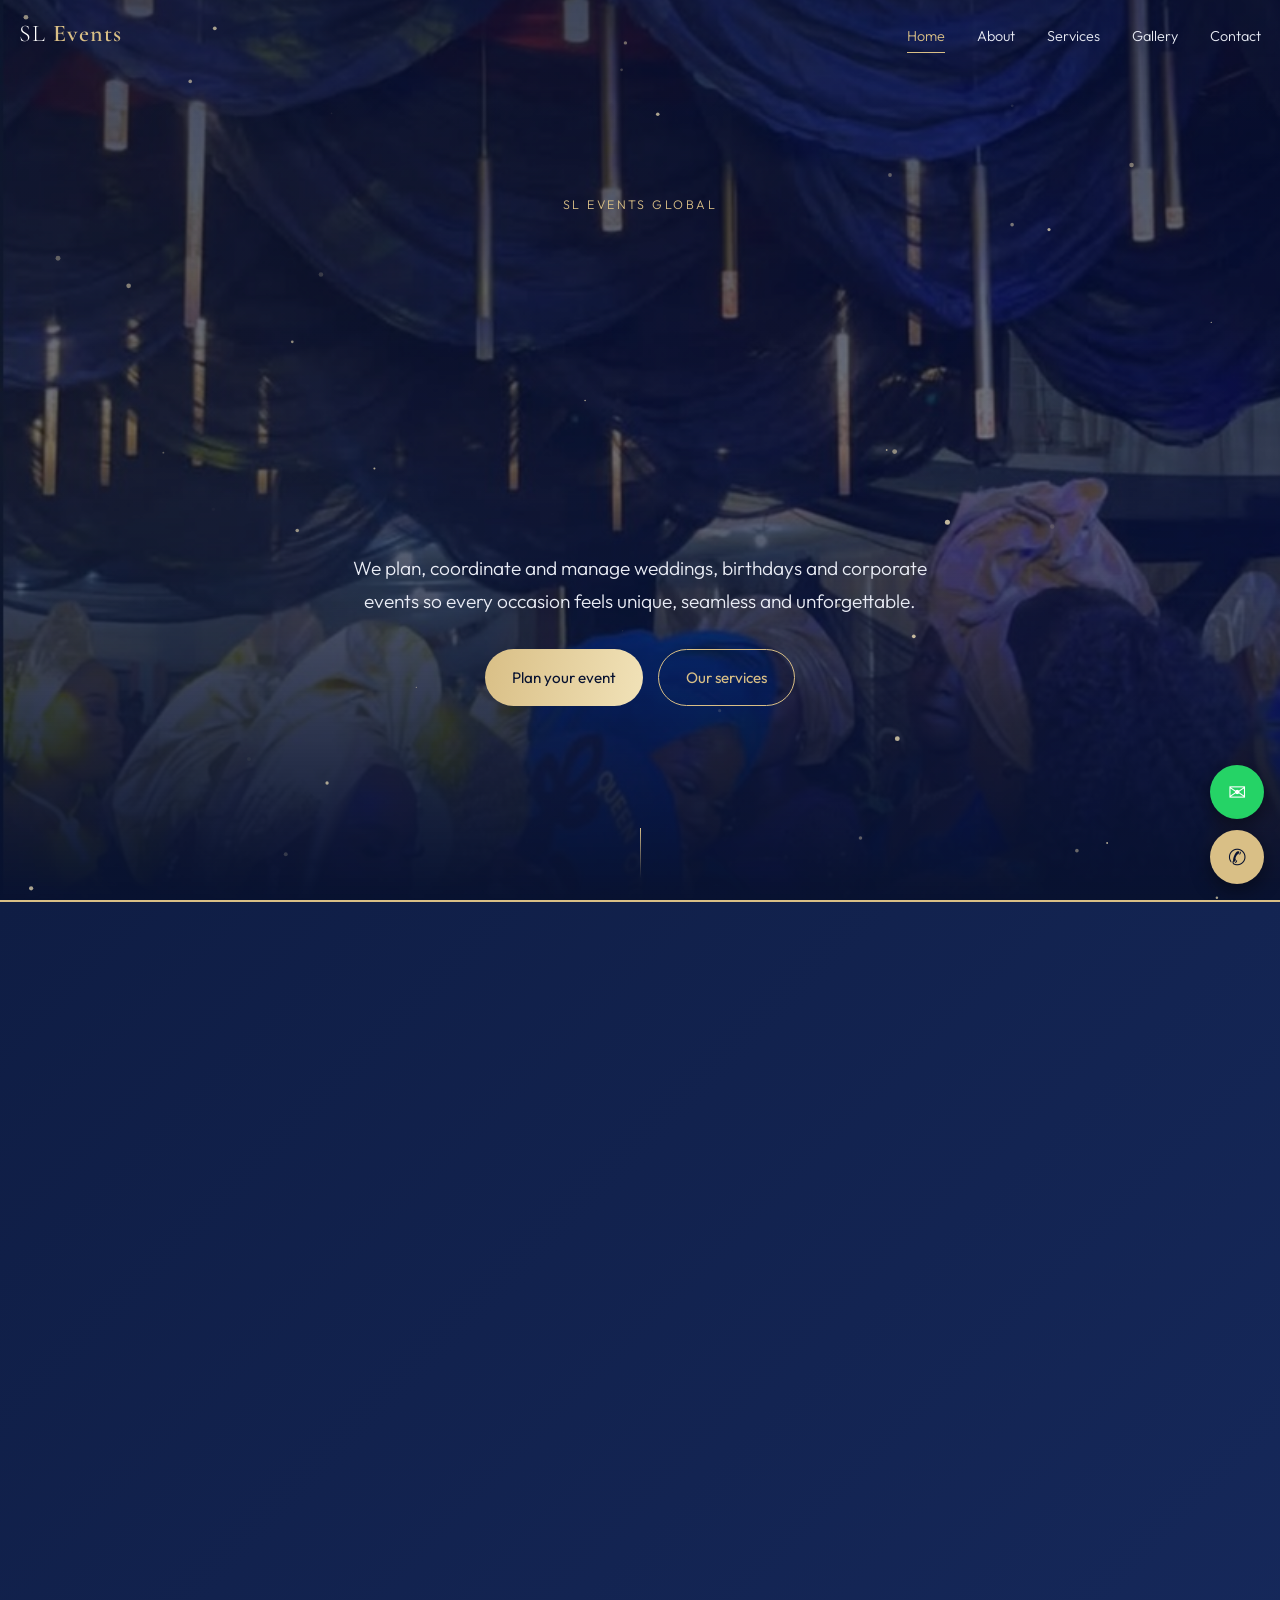
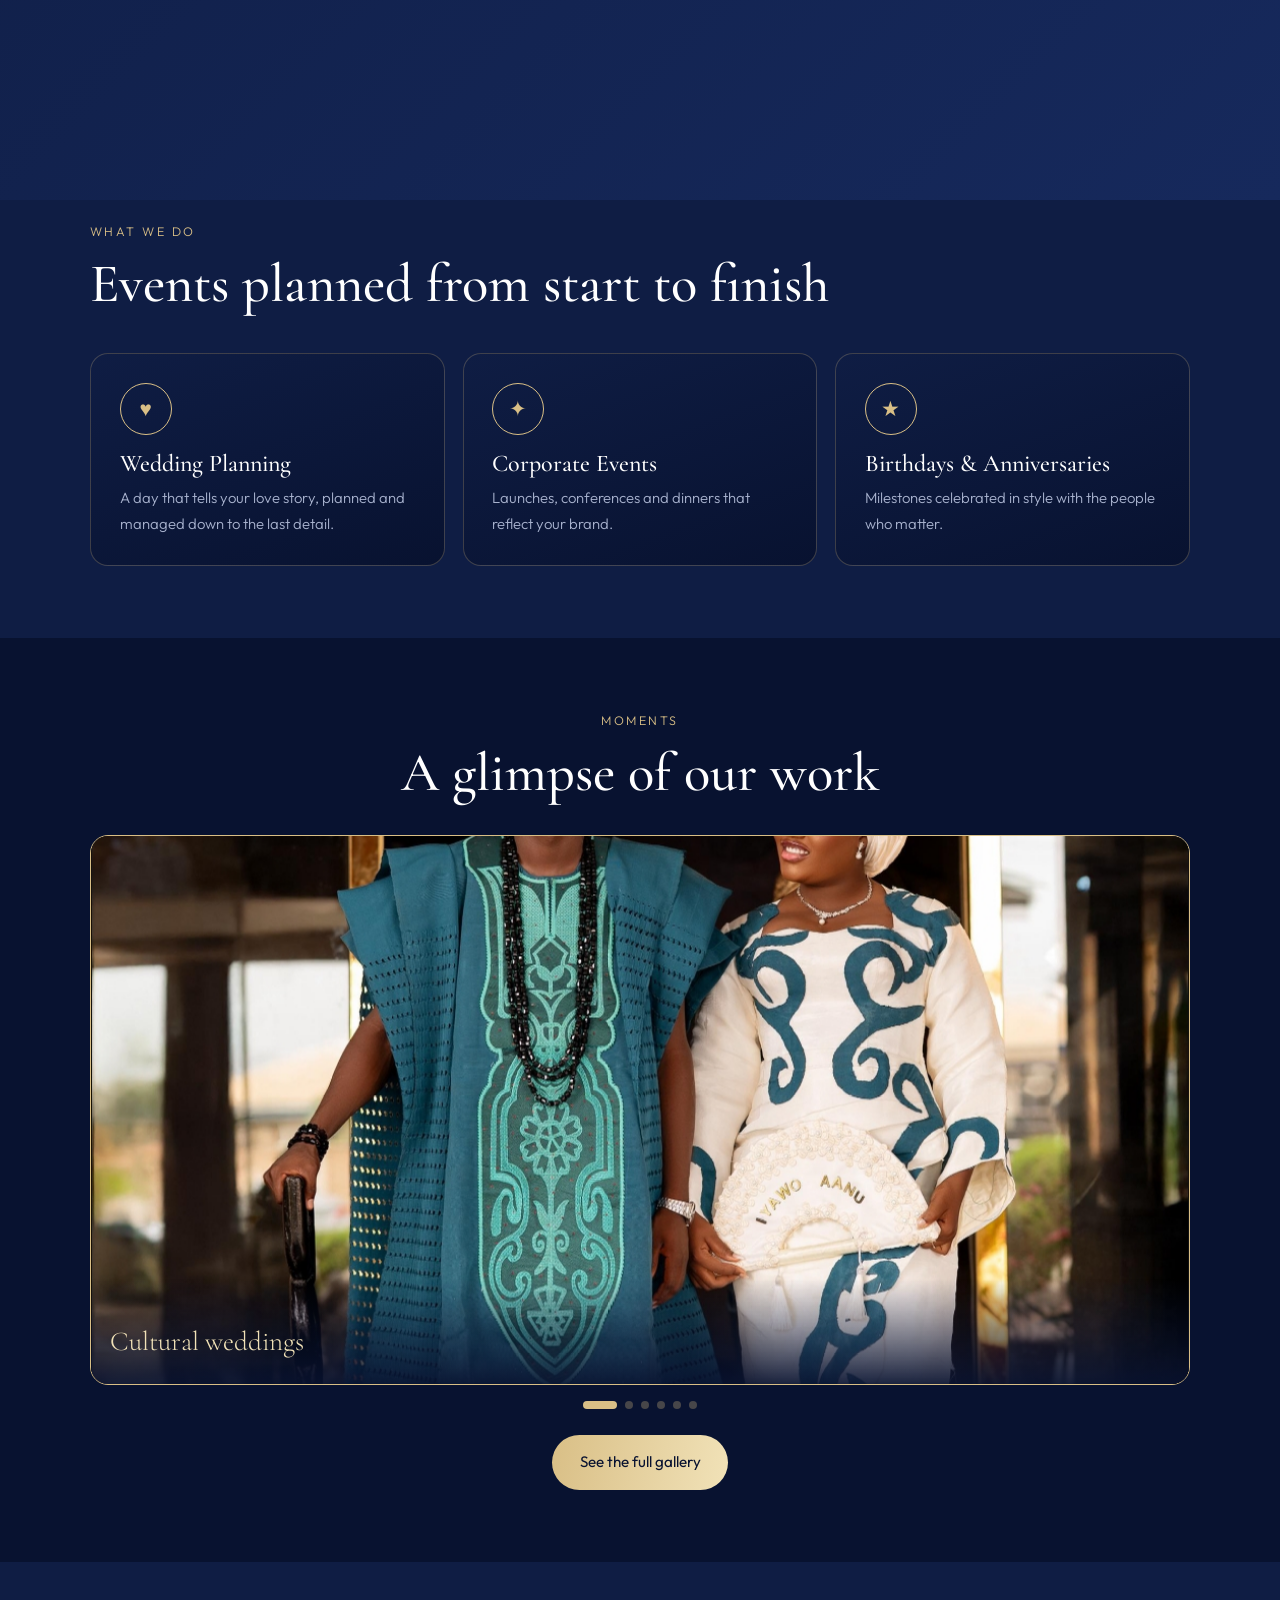
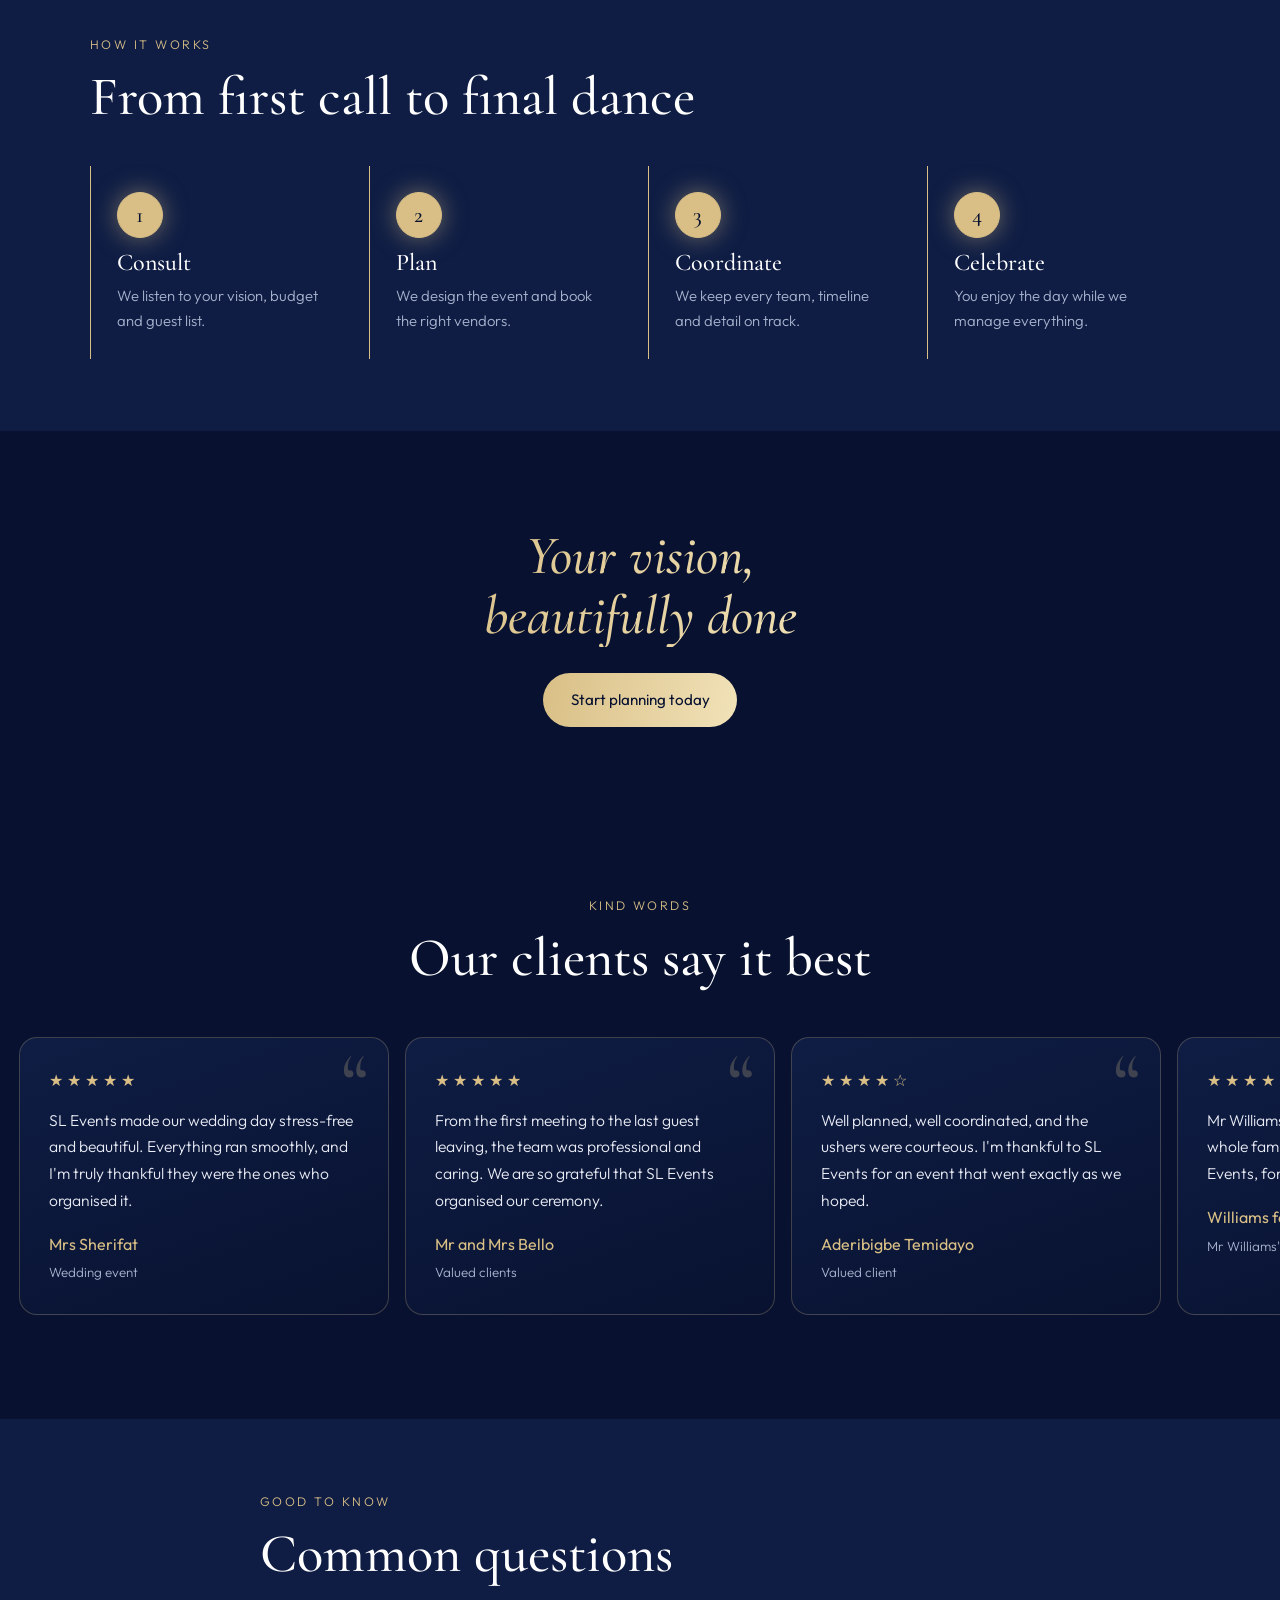
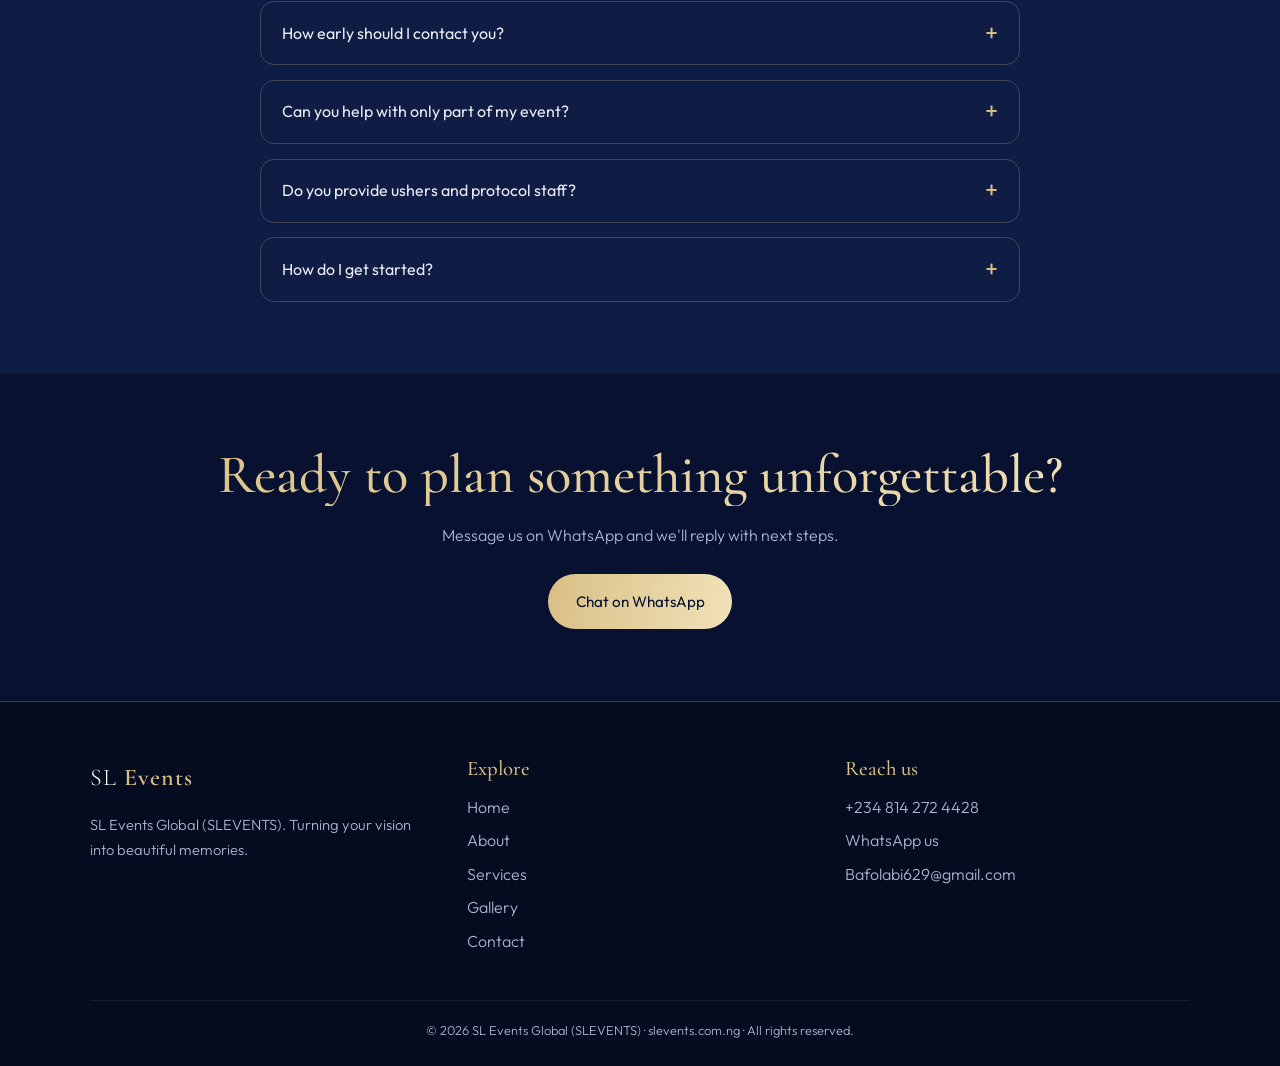
<file: index.html>
<!DOCTYPE html>
<html lang="en">
<head>
<meta charset="utf-8">
<meta name="viewport" content="width=device-width, initial-scale=1, viewport-fit=cover">
<title>SL Events Global (SLEVENTS) | Event Planning in Nigeria</title>
<meta name="description" content="SL Events Global, also known as SLEVENTS, plans and manages weddings, birthdays, anniversaries and corporate events in Nigeria. Turn your vision into beautiful memories.">
<meta name="keywords" content="SLEVENTS, SL Events, SLEvents, SL Events Global, slevents.com.ng, event planner Nigeria, wedding planner Nigeria, corporate event management, ushers and protocol services, vendor management, birthday and anniversary planning">
<meta name="robots" content="index, follow, max-image-preview:large">
<meta name="author" content="SL Events Global">
<meta name="theme-color" content="#0a1530">
<link rel="canonical" href="https://slevents.com.ng/">
<link rel="icon" href="favicon.svg" type="image/svg+xml">
<link rel="manifest" href="site.webmanifest">
<meta property="og:type" content="website">
<meta property="og:site_name" content="SL Events Global (SLEVENTS)">
<meta property="og:locale" content="en_NG">
<meta property="og:url" content="https://slevents.com.ng/">
<meta property="og:title" content="SL Events Global (SLEVENTS) | Event Planning in Nigeria">
<meta property="og:description" content="SL Events Global, also known as SLEVENTS, plans and manages weddings, birthdays, anniversaries and corporate events in Nigeria. Turn your vision into beautiful memories.">
<meta property="og:image" content="https://slevents.com.ng/h1.PNG">
<meta name="twitter:card" content="summary_large_image">
<meta name="twitter:title" content="SL Events Global (SLEVENTS) | Event Planning in Nigeria">
<meta name="twitter:description" content="SL Events Global, also known as SLEVENTS, plans and manages weddings, birthdays, anniversaries and corporate events in Nigeria. Turn your vision into beautiful memories.">
<meta name="twitter:image" content="https://slevents.com.ng/h1.PNG">
<script type="application/ld+json">{"@context":"https://schema.org","@graph":[{"@type":"WebSite","@id":"https://slevents.com.ng/#website","url":"https://slevents.com.ng/","name":"SL Events Global","alternateName":["SLEVENTS","SL Events","SLEvents","slevents.com.ng"],"inLanguage":"en"},{"@type":"EventPlanner","@id":"https://slevents.com.ng/#org","name":"SL Events Global","alternateName":["SLEVENTS","SL Events","SLEvents"],"url":"https://slevents.com.ng/","logo":"https://slevents.com.ng/favicon.svg","image":"https://slevents.com.ng/h1.PNG","telephone":"+2348142724428","email":"Bafolabi629@gmail.com","areaServed":{"@type":"Country","name":"Nigeria"},"description":"SL Events Global (SLEVENTS) is a professional event planning and management company for weddings, birthdays, anniversaries and corporate events.","makesOffer":[{"@type":"Offer","itemOffered":{"@type":"Service","name":"Event Planning & Management"}},{"@type":"Offer","itemOffered":{"@type":"Service","name":"Event Coordination"}},{"@type":"Offer","itemOffered":{"@type":"Service","name":"Wedding Planning & Management"}},{"@type":"Offer","itemOffered":{"@type":"Service","name":"Birthday & Anniversary Planning"}},{"@type":"Offer","itemOffered":{"@type":"Service","name":"Corporate Event Management"}},{"@type":"Offer","itemOffered":{"@type":"Service","name":"Guest Management"}},{"@type":"Offer","itemOffered":{"@type":"Service","name":"Ushers & Protocol Services"}},{"@type":"Offer","itemOffered":{"@type":"Service","name":"Vendor Management"}},{"@type":"Offer","itemOffered":{"@type":"Service","name":"Event Consultation"}}]}]}</script>
<link rel="preconnect" href="https://fonts.googleapis.com">
<link rel="preconnect" href="https://fonts.gstatic.com" crossorigin>
<link href="https://fonts.googleapis.com/css2?family=Cormorant+Garamond:ital,wght@0,500;0,600;1,500&family=Outfit:wght@300;400;500&display=swap" rel="stylesheet">
<link rel="stylesheet" href="style.css">
<script>try{if(sessionStorage.sl)document.documentElement.className='rt'}catch(e){}</script>
</head>
<body data-p="home">
<div id="loader"><div>SL Events<i></i></div></div>
<div id="curtain"></div><div id="pg"></div>
<header id="hd">
  <a href="index.html" class="logo" aria-label="SL Events Global (SLEVENTS) home">SL <b>Events</b></a>
  <button id="burger" aria-label="Menu"><span></span><span></span></button>
</header>
<nav id="nav" aria-label="Main">
    <a href="index.html" data-p="home">Home</a><a href="about.html" data-p="about">About</a><a href="services.html" data-p="services">Services</a><a href="gallery.html" data-p="gallery">Gallery</a><a href="contact.html" data-p="contact">Contact</a>
    <div class="mfoot"><a href="tel:+2348142724428">+234 814 272 4428</a><a href="https://wa.me/2348142724428?text=Hello%20SLEVENTS" target="_blank" rel="noopener">Chat on WhatsApp</a><a href="mailto:Bafolabi629@gmail.com">Bafolabi629@gmail.com</a><span>Turning your vision into beautiful memories</span></div>
</nav>

<main>
<div class="page">
  <div class="hero">
    <div class="slide on" style="background-image:url(h1.PNG)"></div>
    <div class="slide" style="background-image:url(h2.PNG)"></div>
    <div class="slide" style="background-image:url(h6.jpg)"></div>
    <canvas id="fx"></canvas>
    <div class="hc">
      <span class="sub" style="opacity:0;animation:up 1s .3s forwards">SL EVENTS GLOBAL</span>
      <h1 id="ht" class="gold-t">Turning your vision into beautiful memories</h1>
      <p>We plan, coordinate and manage weddings, birthdays and corporate events so every occasion feels unique, seamless and unforgettable.</p>
      <div class="row"><a class="btn fill" href="contact.html">Plan your event</a><a class="btn" href="services.html">Our services</a></div>
    </div>
    <i class="scroll"></i>
  </div>
  <div class="mq" aria-hidden="true"><div><span>Weddings</span><span>✦</span><span>Birthdays</span><span>✦</span><span>Corporate Events</span><span>✦</span><span>Ushers & Protocol</span><span>✦</span><span>Anniversaries</span><span>✦</span><span>Vendor Management</span><span>✦</span><span>Weddings</span><span>✦</span><span>Birthdays</span><span>✦</span><span>Corporate Events</span><span>✦</span><span>Ushers & Protocol</span><span>✦</span><span>Anniversaries</span><span>✦</span><span>Vendor Management</span><span>✦</span></div></div>
  <section class="blk"><div class="wrap split">
    <div class="rv"><div class="frame"><img src="h4.jpg" alt="Event styled and managed by SLEVENTS (SL Events Global)" loading="lazy"></div></div>
    <div class="rv d1"><span class="sub">WHO WE ARE</span><h2>Creativity, excellence and attention to detail</h2>
      <p class="lead">SL Events Global is a professional event planning and management company. From the first idea to the last guest leaving, we handle every moment with care so you can enjoy your day.</p>
      <div class="stats"><div><b data-n="500">0</b><small>Events delivered</small></div><div><b data-n="9">0</b><small>Core services</small></div><div><b data-n="100">0</b><small>% attention to detail</small></div></div>
      <a class="btn" href="about.html" style="margin-top:2rem">Read our story</a></div>
  </div></section>
  <section class="blk" style="background:var(--navy2)"><div class="wrap">
    <div class="rv"><span class="sub">WHAT WE DO</span><h2>Events planned from start to finish</h2></div>
    <div class="grid">
      <a class="card rv" href="services.html"><div class="ic">♥</div><h3>Wedding Planning</h3><p>A day that tells your love story, planned and managed down to the last detail.</p></a>
      <a class="card rv d1" href="services.html"><div class="ic">✦</div><h3>Corporate Events</h3><p>Launches, conferences and dinners that reflect your brand.</p></a>
      <a class="card rv d2" href="services.html"><div class="ic">★</div><h3>Birthdays & Anniversaries</h3><p>Milestones celebrated in style with the people who matter.</p></a>
    </div>
  </div></section>
  <section class="blk"><div class="wrap">
    <div class="rv ctr"><span class="sub">MOMENTS</span><h2>A glimpse of our work</h2></div>
    <div class="sh rv" id="sh"><a href="gallery.html" aria-label="Open the gallery"></a><div class="cap" id="cap"></div></div>
    <div class="dots" id="dots"></div>
    <div class="ctr" style="margin-top:1.6rem"><a class="btn fill" href="gallery.html">See the full gallery</a></div>
  </div></section>
  <section class="blk" style="background:var(--navy2)"><div class="wrap">
    <div class="rv"><span class="sub">HOW IT WORKS</span><h2>From first call to final dance</h2></div>
    <div class="steps">
      <div class="st rv"><b>1</b><h3>Consult</h3><p>We listen to your vision, budget and guest list.</p></div>
      <div class="st rv d1"><b>2</b><h3>Plan</h3><p>We design the event and book the right vendors.</p></div>
      <div class="st rv d2"><b>3</b><h3>Coordinate</h3><p>We keep every team, timeline and detail on track.</p></div>
      <div class="st rv"><b>4</b><h3>Celebrate</h3><p>You enjoy the day while we manage everything.</p></div>
    </div>
  </div></section>
  <section class="band"><div class="wrap rv"><h2 class="gold-t">Your vision, beautifully done</h2><a class="btn fill" href="contact.html">Start planning today</a></div></section>
  <section class="blk" style="padding-inline:0"><div class="wrap rv ctr"><span class="sub">KIND WORDS</span><h2>Our clients say it best</h2></div>
    <div class="tr" id="tr">
      <div class="tc"><div class="stars">★★★★★</div><p>SL Events made our wedding day stress-free and beautiful. Everything ran smoothly, and I'm truly thankful they were the ones who organised it.</p><b>Mrs Sherifat</b><small>Wedding event</small></div>
      <div class="tc"><div class="stars">★★★★★</div><p>From the first meeting to the last guest leaving, the team was professional and caring. We are so grateful that SL Events organised our ceremony.</p><b>Mr and Mrs Bello</b><small>Valued clients</small></div>
      <div class="tc"><div class="stars">★★★★☆</div><p>Well planned, well coordinated, and the ushers were courteous. I'm thankful to SL Events for an event that went exactly as we hoped.</p><b>Aderibigbe Temidayo</b><small>Valued client</small></div>
      <div class="tc"><div class="stars">★★★★★</div><p>Mr Williams' 70th birthday was a day our whole family will never forget. Thank you, SL Events, for taking care of everything.</p><b>Williams family</b><small>Mr Williams' 70th birthday</small></div>
    </div></section>
  <section class="blk" style="background:var(--navy2)"><div class="wrap" style="max-width:760px">
    <div class="rv"><span class="sub">GOOD TO KNOW</span><h2>Common questions</h2></div>
    <details class="rv"><summary>How early should I contact you?</summary><p>As early as you can. The earlier we start, the better the choice of vendors and dates.</p></details>
    <details class="rv"><summary>Can you help with only part of my event?</summary><p>Yes. You can book full planning, coordination only, ushers and protocol, vendor management or a consultation.</p></details>
    <details class="rv"><summary>Do you provide ushers and protocol staff?</summary><p>Yes. Our ushers and protocol team welcomes and guides your guests and VIPs.</p></details>
    <details class="rv"><summary>How do I get started?</summary><p>Send us a message on WhatsApp or call us, and we'll talk through your event.</p></details>
  </div></section>
  <section class="blk ctr"><div class="wrap rv"><h2 class="gold-t">Ready to plan something unforgettable?</h2><p class="lead" style="margin:0 auto 1.6rem">Message us on WhatsApp and we'll reply with next steps.</p><a class="btn fill" href="https://wa.me/2348142724428?text=Hello%20SLEVENTS" target="_blank" rel="noopener">Chat on WhatsApp</a></div></section>
</div>
</main>

<footer>
  <div class="wrap">
    <div class="fg">
      <div><a href="index.html" class="logo">SL <b>Events</b></a><p style="color:var(--mute);margin-top:.8rem;font-size:.92rem">SL Events Global (SLEVENTS). Turning your vision into beautiful memories.</p></div>
      <div><h3>Explore</h3><ul><li><a href="index.html">Home</a></li><li><a href="about.html">About</a></li><li><a href="services.html">Services</a></li><li><a href="gallery.html">Gallery</a></li><li><a href="contact.html">Contact</a></li></ul></div>
      <div><h3>Reach us</h3><ul><li><a href="tel:+2348142724428">+234 814 272 4428</a></li><li><a href="https://wa.me/2348142724428?text=Hello%20SLEVENTS" target="_blank" rel="noopener">WhatsApp us</a></li><li><a href="mailto:Bafolabi629@gmail.com">Bafolabi629@gmail.com</a></li></ul></div>
    </div>
    <div class="cp">© <span id="yr"></span> SL Events Global (SLEVENTS) · slevents.com.ng · All rights reserved.</div>
  </div>
</footer>

<div class="fab">
  <a class="wa" href="https://wa.me/2348142724428?text=Hello%20SLEVENTS" target="_blank" rel="noopener" aria-label="Chat on WhatsApp">✉</a>
  <a class="ph" href="tel:+2348142724428" aria-label="Call SL Events">✆</a>
</div>
<script src="app.js"></script>
</body>
</html>
</file>
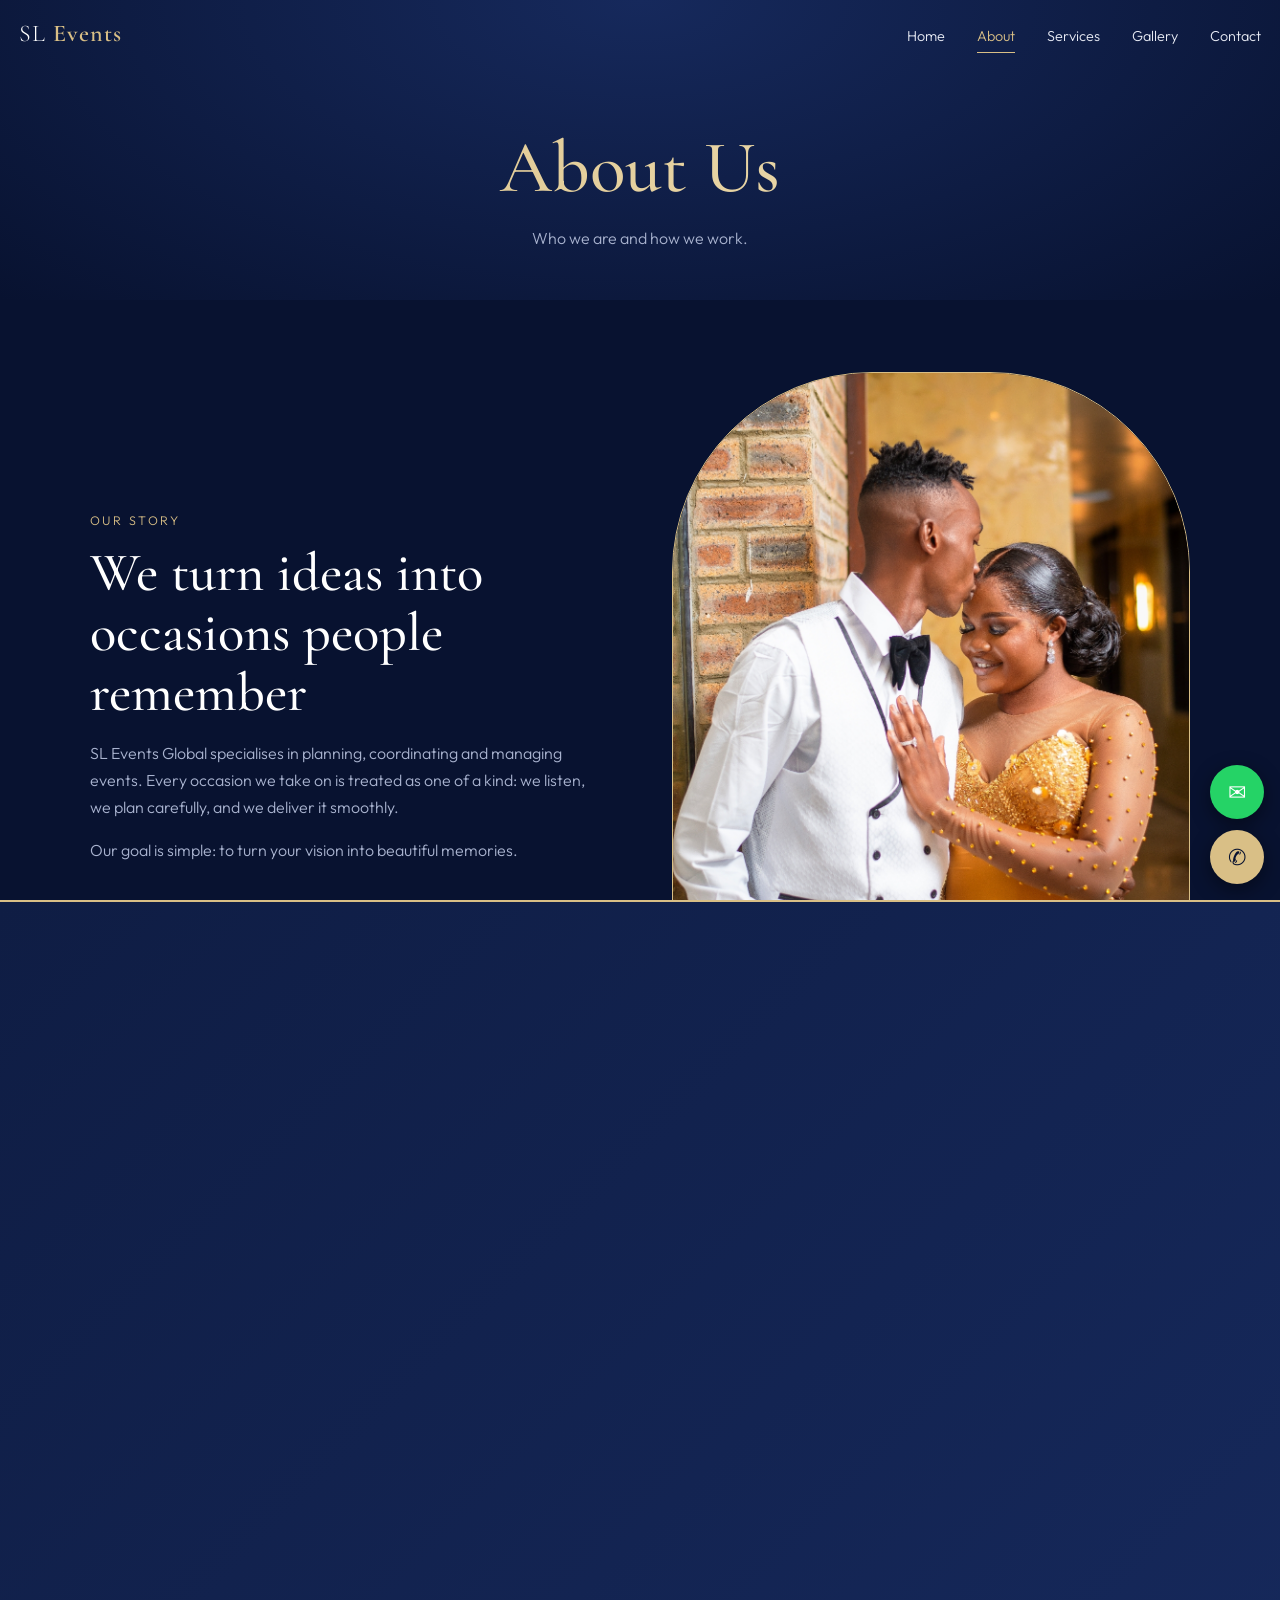
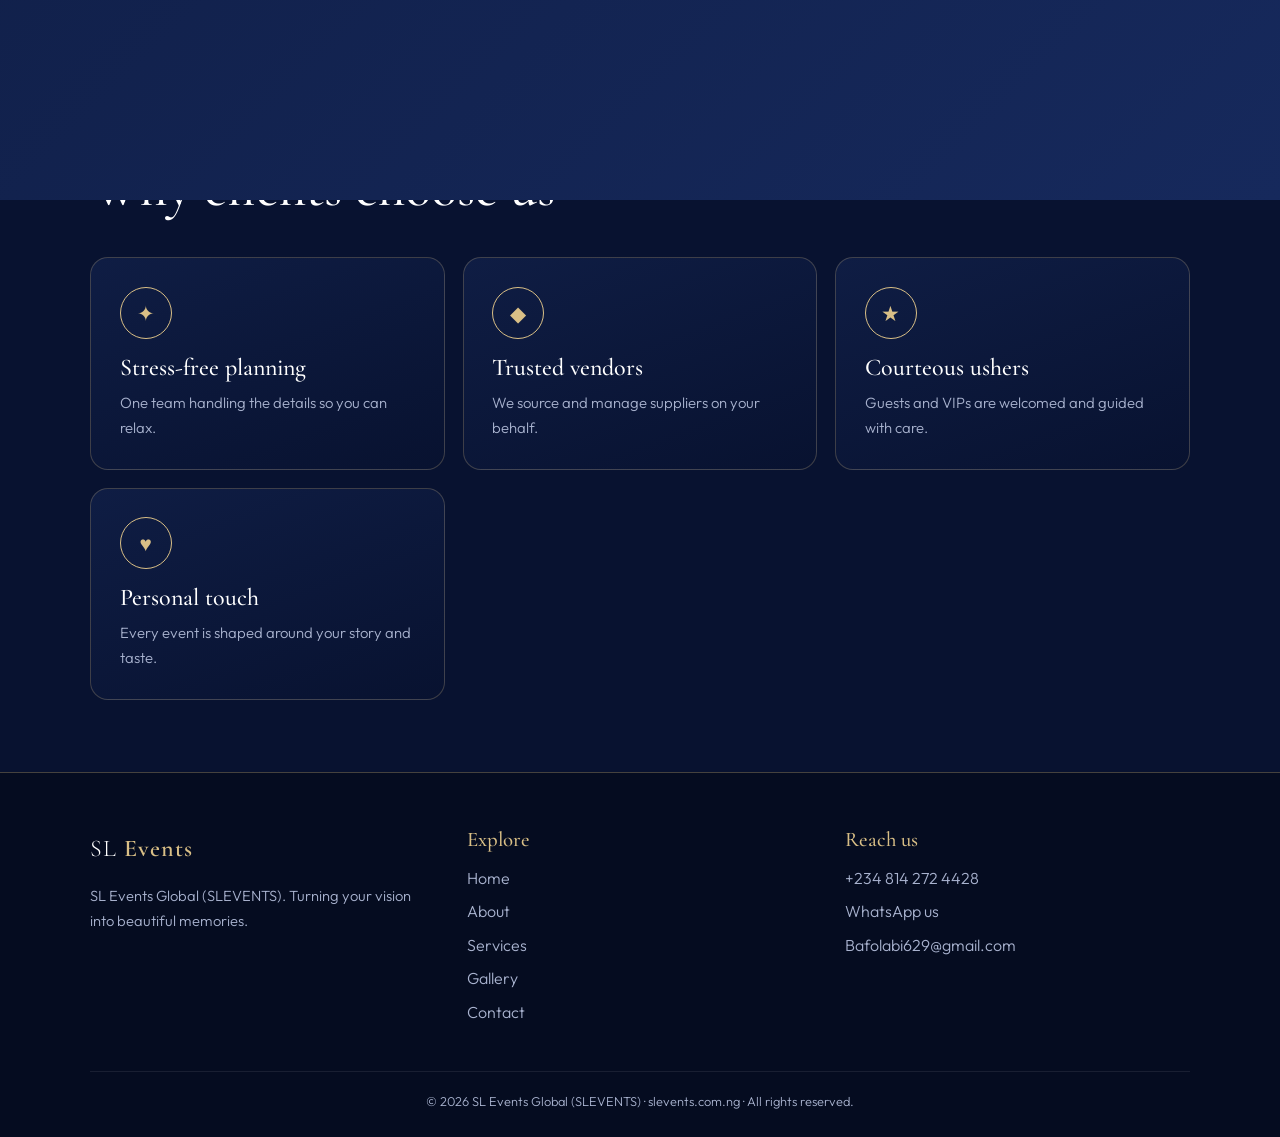
<file: about.html>
<!DOCTYPE html>
<html lang="en">
<head>
<meta charset="utf-8">
<meta name="viewport" content="width=device-width, initial-scale=1, viewport-fit=cover">
<title>About SL Events Global | SLEVENTS Event Planners</title>
<meta name="description" content="Learn about SL Events Global (SLEVENTS): a professional event planning and management company built on creativity, excellence and attention to detail.">
<meta name="keywords" content="SLEVENTS, SL Events, SLEvents, SL Events Global, slevents.com.ng, event planner Nigeria, wedding planner Nigeria, corporate event management, ushers and protocol services, vendor management, birthday and anniversary planning">
<meta name="robots" content="index, follow, max-image-preview:large">
<meta name="author" content="SL Events Global">
<meta name="theme-color" content="#0a1530">
<link rel="canonical" href="https://slevents.com.ng/about.html">
<link rel="icon" href="favicon.svg" type="image/svg+xml">
<link rel="manifest" href="site.webmanifest">
<meta property="og:type" content="website">
<meta property="og:site_name" content="SL Events Global (SLEVENTS)">
<meta property="og:locale" content="en_NG">
<meta property="og:url" content="https://slevents.com.ng/about.html">
<meta property="og:title" content="About SL Events Global | SLEVENTS Event Planners">
<meta property="og:description" content="Learn about SL Events Global (SLEVENTS): a professional event planning and management company built on creativity, excellence and attention to detail.">
<meta property="og:image" content="https://slevents.com.ng/h1.PNG">
<meta name="twitter:card" content="summary_large_image">
<meta name="twitter:title" content="About SL Events Global | SLEVENTS Event Planners">
<meta name="twitter:description" content="Learn about SL Events Global (SLEVENTS): a professional event planning and management company built on creativity, excellence and attention to detail.">
<meta name="twitter:image" content="https://slevents.com.ng/h1.PNG">
<script type="application/ld+json">{"@context":"https://schema.org","@graph":[{"@type":"WebSite","@id":"https://slevents.com.ng/#website","url":"https://slevents.com.ng/","name":"SL Events Global","alternateName":["SLEVENTS","SL Events","SLEvents","slevents.com.ng"],"inLanguage":"en"},{"@type":"EventPlanner","@id":"https://slevents.com.ng/#org","name":"SL Events Global","alternateName":["SLEVENTS","SL Events","SLEvents"],"url":"https://slevents.com.ng/","logo":"https://slevents.com.ng/favicon.svg","image":"https://slevents.com.ng/h1.PNG","telephone":"+2348142724428","email":"Bafolabi629@gmail.com","areaServed":{"@type":"Country","name":"Nigeria"},"description":"SL Events Global (SLEVENTS) is a professional event planning and management company for weddings, birthdays, anniversaries and corporate events.","makesOffer":[{"@type":"Offer","itemOffered":{"@type":"Service","name":"Event Planning & Management"}},{"@type":"Offer","itemOffered":{"@type":"Service","name":"Event Coordination"}},{"@type":"Offer","itemOffered":{"@type":"Service","name":"Wedding Planning & Management"}},{"@type":"Offer","itemOffered":{"@type":"Service","name":"Birthday & Anniversary Planning"}},{"@type":"Offer","itemOffered":{"@type":"Service","name":"Corporate Event Management"}},{"@type":"Offer","itemOffered":{"@type":"Service","name":"Guest Management"}},{"@type":"Offer","itemOffered":{"@type":"Service","name":"Ushers & Protocol Services"}},{"@type":"Offer","itemOffered":{"@type":"Service","name":"Vendor Management"}},{"@type":"Offer","itemOffered":{"@type":"Service","name":"Event Consultation"}}]},{"@type":"BreadcrumbList","itemListElement":[{"@type":"ListItem","position":1,"name":"Home","item":"https://slevents.com.ng/"},{"@type":"ListItem","position":2,"name":"About","item":"https://slevents.com.ng/about.html"}]}]}</script>
<link rel="preconnect" href="https://fonts.googleapis.com">
<link rel="preconnect" href="https://fonts.gstatic.com" crossorigin>
<link href="https://fonts.googleapis.com/css2?family=Cormorant+Garamond:ital,wght@0,500;0,600;1,500&family=Outfit:wght@300;400;500&display=swap" rel="stylesheet">
<link rel="stylesheet" href="style.css">
<script>try{if(sessionStorage.sl)document.documentElement.className='rt'}catch(e){}</script>
</head>
<body data-p="about">
<div id="loader"><div>SL Events<i></i></div></div>
<div id="curtain"></div><div id="pg"></div>
<header id="hd">
  <a href="index.html" class="logo" aria-label="SL Events Global (SLEVENTS) home">SL <b>Events</b></a>
  <button id="burger" aria-label="Menu"><span></span><span></span></button>
</header>
<nav id="nav" aria-label="Main">
    <a href="index.html" data-p="home">Home</a><a href="about.html" data-p="about">About</a><a href="services.html" data-p="services">Services</a><a href="gallery.html" data-p="gallery">Gallery</a><a href="contact.html" data-p="contact">Contact</a>
    <div class="mfoot"><a href="tel:+2348142724428">+234 814 272 4428</a><a href="https://wa.me/2348142724428?text=Hello%20SLEVENTS" target="_blank" rel="noopener">Chat on WhatsApp</a><a href="mailto:Bafolabi629@gmail.com">Bafolabi629@gmail.com</a><span>Turning your vision into beautiful memories</span></div>
</nav>

<main>
<div class="page">
  <div class="pt"><h1 class="gold-t">About Us</h1><p>Who we are and how we work.</p></div>
  <section class="blk"><div class="wrap split">
    <div class="rv"><span class="sub">OUR STORY</span><h2>We turn ideas into occasions people remember</h2>
      <p class="lead">SL Events Global specialises in planning, coordinating and managing events. Every occasion we take on is treated as one of a kind: we listen, we plan carefully, and we deliver it smoothly.</p>
      <p class="lead" style="margin-top:1rem">Our goal is simple: to turn your vision into beautiful memories.</p></div>
    <div class="rv d1"><div class="frame"><img src="h5.jpg" alt="SL Events Global team at work" loading="lazy"></div></div>
  </div></section>
  <section class="blk" style="background:var(--navy2)"><div class="wrap split rev">
    <div class="rv"><div class="frame sq"><img src="h8.jpg" alt="Elegant event setup" loading="lazy"></div></div>
    <div class="rv d1"><span class="sub">HOW WE WORK</span><h2>Our promise to you</h2>
      <div class="ci"><div class="ic">✦</div><div><b>Creativity</b><small>Fresh ideas shaped around your taste.</small></div></div>
      <div class="ci"><div class="ic">★</div><div><b>Excellence</b><small>High standards at every stage.</small></div></div>
      <div class="ci"><div class="ic">◆</div><div><b>Attention to detail</b><small>Nothing small is overlooked.</small></div></div></div>
  </div></section>
  <section class="blk"><div class="wrap"><div class="rv"><span class="sub">WHY SL EVENTS</span><h2>Why clients choose us</h2></div>
    <div class="grid">
      <div class="card rv"><div class="ic">✦</div><h3>Stress-free planning</h3><p>One team handling the details so you can relax.</p></div>
      <div class="card rv d1"><div class="ic">◆</div><h3>Trusted vendors</h3><p>We source and manage suppliers on your behalf.</p></div>
      <div class="card rv d2"><div class="ic">★</div><h3>Courteous ushers</h3><p>Guests and VIPs are welcomed and guided with care.</p></div>
      <div class="card rv"><div class="ic">♥</div><h3>Personal touch</h3><p>Every event is shaped around your story and taste.</p></div>
    </div></div></section>
</div>
</main>

<footer>
  <div class="wrap">
    <div class="fg">
      <div><a href="index.html" class="logo">SL <b>Events</b></a><p style="color:var(--mute);margin-top:.8rem;font-size:.92rem">SL Events Global (SLEVENTS). Turning your vision into beautiful memories.</p></div>
      <div><h3>Explore</h3><ul><li><a href="index.html">Home</a></li><li><a href="about.html">About</a></li><li><a href="services.html">Services</a></li><li><a href="gallery.html">Gallery</a></li><li><a href="contact.html">Contact</a></li></ul></div>
      <div><h3>Reach us</h3><ul><li><a href="tel:+2348142724428">+234 814 272 4428</a></li><li><a href="https://wa.me/2348142724428?text=Hello%20SLEVENTS" target="_blank" rel="noopener">WhatsApp us</a></li><li><a href="mailto:Bafolabi629@gmail.com">Bafolabi629@gmail.com</a></li></ul></div>
    </div>
    <div class="cp">© <span id="yr"></span> SL Events Global (SLEVENTS) · slevents.com.ng · All rights reserved.</div>
  </div>
</footer>

<div class="fab">
  <a class="wa" href="https://wa.me/2348142724428?text=Hello%20SLEVENTS" target="_blank" rel="noopener" aria-label="Chat on WhatsApp">✉</a>
  <a class="ph" href="tel:+2348142724428" aria-label="Call SL Events">✆</a>
</div>
<script src="app.js"></script>
</body>
</html>
</file>
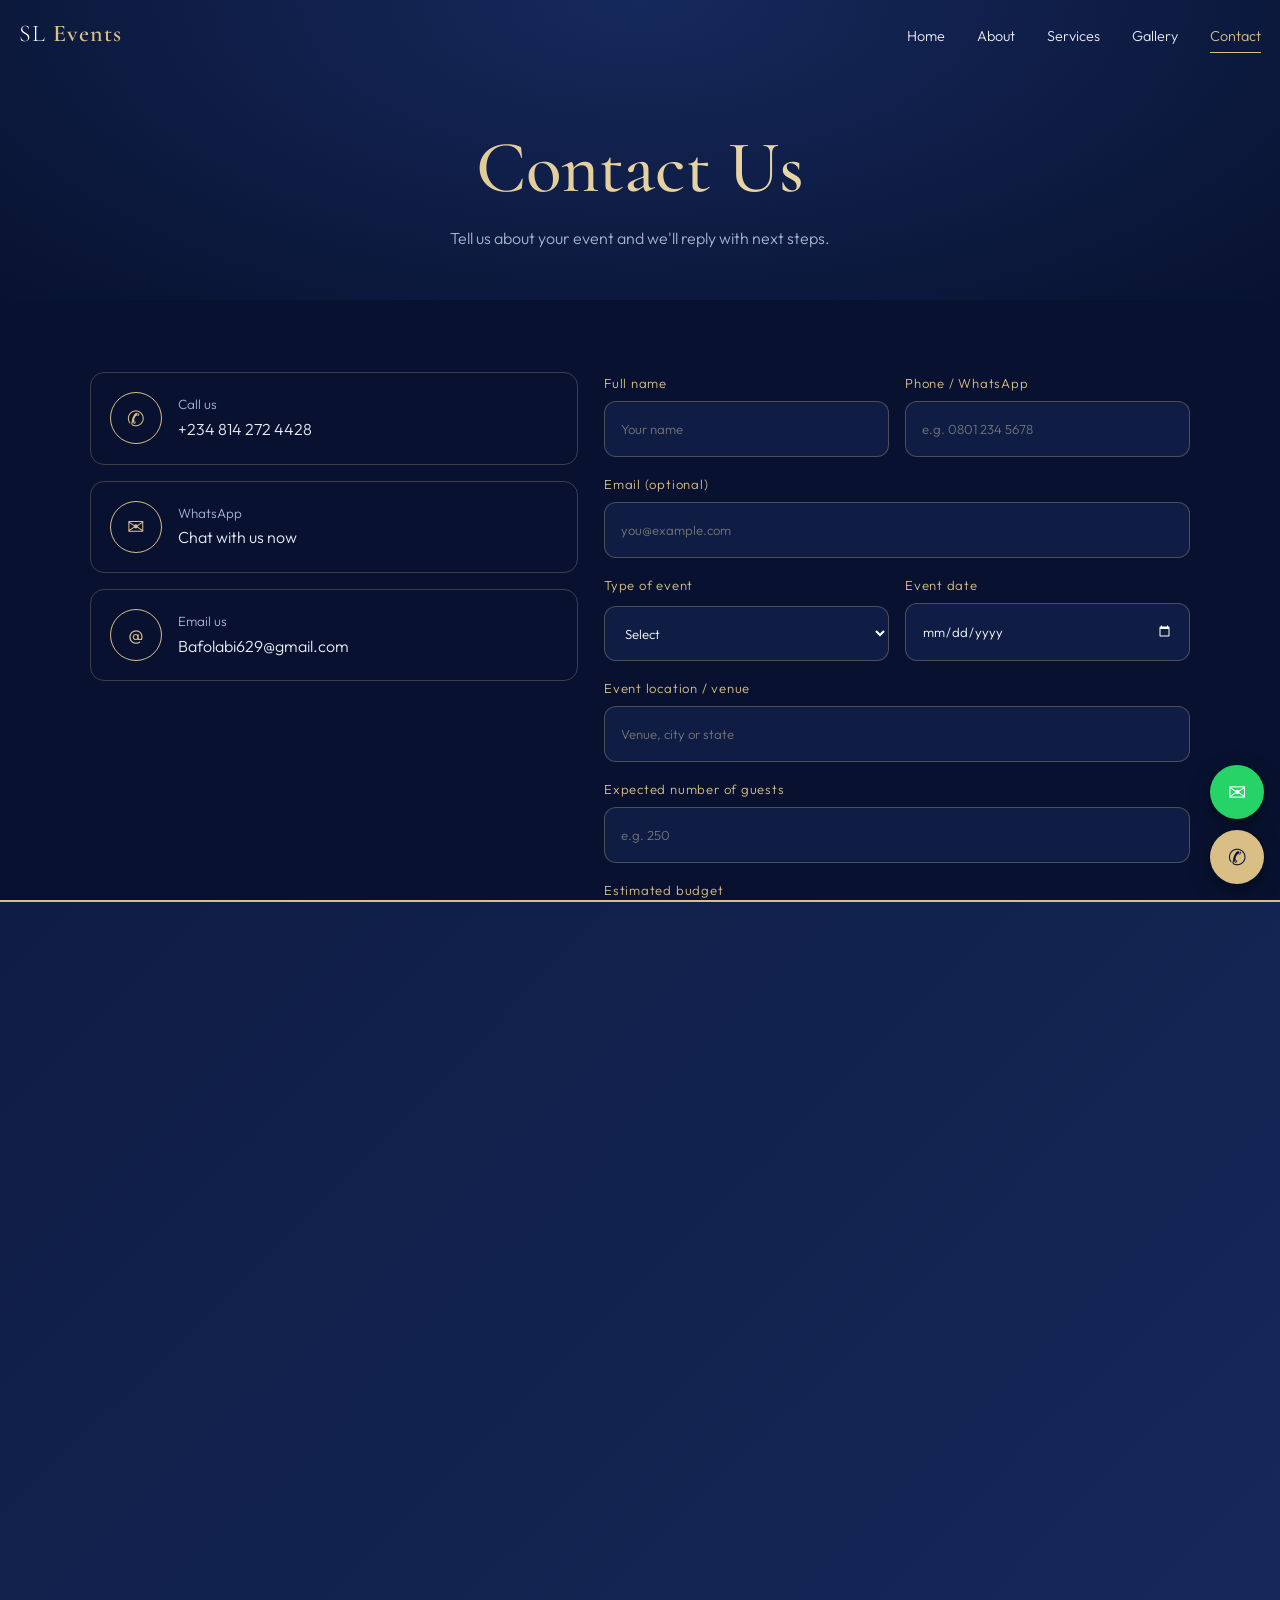
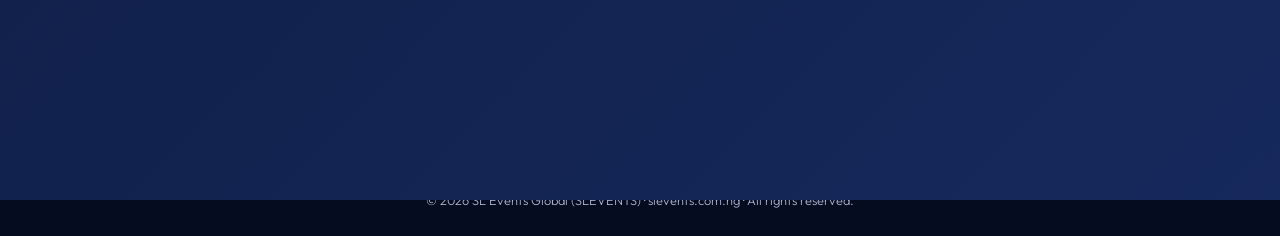
<file: contact.html>
<!DOCTYPE html>
<html lang="en">
<head>
<meta charset="utf-8">
<meta name="viewport" content="width=device-width, initial-scale=1, viewport-fit=cover">
<title>Contact & Book SL Events Global | SLEVENTS</title>
<meta name="description" content="Book SL Events Global (SLEVENTS). Call +234 814 272 4428, WhatsApp or email Bafolabi629@gmail.com with your date, location, guest number and budget.">
<meta name="keywords" content="SLEVENTS, SL Events, SLEvents, SL Events Global, slevents.com.ng, event planner Nigeria, wedding planner Nigeria, corporate event management, ushers and protocol services, vendor management, birthday and anniversary planning">
<meta name="robots" content="index, follow, max-image-preview:large">
<meta name="author" content="SL Events Global">
<meta name="theme-color" content="#0a1530">
<link rel="canonical" href="https://slevents.com.ng/contact.html">
<link rel="icon" href="favicon.svg" type="image/svg+xml">
<link rel="manifest" href="site.webmanifest">
<meta property="og:type" content="website">
<meta property="og:site_name" content="SL Events Global (SLEVENTS)">
<meta property="og:locale" content="en_NG">
<meta property="og:url" content="https://slevents.com.ng/contact.html">
<meta property="og:title" content="Contact & Book SL Events Global | SLEVENTS">
<meta property="og:description" content="Book SL Events Global (SLEVENTS). Call +234 814 272 4428, WhatsApp or email Bafolabi629@gmail.com with your date, location, guest number and budget.">
<meta property="og:image" content="https://slevents.com.ng/h1.PNG">
<meta name="twitter:card" content="summary_large_image">
<meta name="twitter:title" content="Contact & Book SL Events Global | SLEVENTS">
<meta name="twitter:description" content="Book SL Events Global (SLEVENTS). Call +234 814 272 4428, WhatsApp or email Bafolabi629@gmail.com with your date, location, guest number and budget.">
<meta name="twitter:image" content="https://slevents.com.ng/h1.PNG">
<script type="application/ld+json">{"@context":"https://schema.org","@graph":[{"@type":"WebSite","@id":"https://slevents.com.ng/#website","url":"https://slevents.com.ng/","name":"SL Events Global","alternateName":["SLEVENTS","SL Events","SLEvents","slevents.com.ng"],"inLanguage":"en"},{"@type":"EventPlanner","@id":"https://slevents.com.ng/#org","name":"SL Events Global","alternateName":["SLEVENTS","SL Events","SLEvents"],"url":"https://slevents.com.ng/","logo":"https://slevents.com.ng/favicon.svg","image":"https://slevents.com.ng/h1.PNG","telephone":"+2348142724428","email":"Bafolabi629@gmail.com","areaServed":{"@type":"Country","name":"Nigeria"},"description":"SL Events Global (SLEVENTS) is a professional event planning and management company for weddings, birthdays, anniversaries and corporate events.","makesOffer":[{"@type":"Offer","itemOffered":{"@type":"Service","name":"Event Planning & Management"}},{"@type":"Offer","itemOffered":{"@type":"Service","name":"Event Coordination"}},{"@type":"Offer","itemOffered":{"@type":"Service","name":"Wedding Planning & Management"}},{"@type":"Offer","itemOffered":{"@type":"Service","name":"Birthday & Anniversary Planning"}},{"@type":"Offer","itemOffered":{"@type":"Service","name":"Corporate Event Management"}},{"@type":"Offer","itemOffered":{"@type":"Service","name":"Guest Management"}},{"@type":"Offer","itemOffered":{"@type":"Service","name":"Ushers & Protocol Services"}},{"@type":"Offer","itemOffered":{"@type":"Service","name":"Vendor Management"}},{"@type":"Offer","itemOffered":{"@type":"Service","name":"Event Consultation"}}]},{"@type":"BreadcrumbList","itemListElement":[{"@type":"ListItem","position":1,"name":"Home","item":"https://slevents.com.ng/"},{"@type":"ListItem","position":2,"name":"Contact","item":"https://slevents.com.ng/contact.html"}]}]}</script>
<link rel="preconnect" href="https://fonts.googleapis.com">
<link rel="preconnect" href="https://fonts.gstatic.com" crossorigin>
<link href="https://fonts.googleapis.com/css2?family=Cormorant+Garamond:ital,wght@0,500;0,600;1,500&family=Outfit:wght@300;400;500&display=swap" rel="stylesheet">
<link rel="stylesheet" href="style.css">
<script>try{if(sessionStorage.sl)document.documentElement.className='rt'}catch(e){}</script>
</head>
<body data-p="contact">
<div id="loader"><div>SL Events<i></i></div></div>
<div id="curtain"></div><div id="pg"></div>
<header id="hd">
  <a href="index.html" class="logo" aria-label="SL Events Global (SLEVENTS) home">SL <b>Events</b></a>
  <button id="burger" aria-label="Menu"><span></span><span></span></button>
</header>
<nav id="nav" aria-label="Main">
    <a href="index.html" data-p="home">Home</a><a href="about.html" data-p="about">About</a><a href="services.html" data-p="services">Services</a><a href="gallery.html" data-p="gallery">Gallery</a><a href="contact.html" data-p="contact">Contact</a>
    <div class="mfoot"><a href="tel:+2348142724428">+234 814 272 4428</a><a href="https://wa.me/2348142724428?text=Hello%20SLEVENTS" target="_blank" rel="noopener">Chat on WhatsApp</a><a href="mailto:Bafolabi629@gmail.com">Bafolabi629@gmail.com</a><span>Turning your vision into beautiful memories</span></div>
</nav>

<main>
<div class="page">
  <div class="pt"><h1 class="gold-t">Contact Us</h1><p>Tell us about your event and we'll reply with next steps.</p></div>
  <section class="blk"><div class="wrap cg">
    <div class="rv">
      <a class="ci" href="tel:+2348142724428"><div class="ic">✆</div><div><small>Call us</small>+234 814 272 4428</div></a>
      <a class="ci" href="https://wa.me/2348142724428?text=Hello%20SLEVENTS" target="_blank" rel="noopener"><div class="ic">✉</div><div><small>WhatsApp</small>Chat with us now</div></a>
      <a class="ci" href="mailto:Bafolabi629@gmail.com"><div class="ic">@</div><div><small>Email us</small>Bafolabi629@gmail.com</div></a>
    </div>
    <form class="rv d1" id="cf">
      <div class="f2"><label>Full name<input name="n" required autocomplete="name" placeholder="Your name"></label><label>Phone / WhatsApp<input name="p" type="tel" inputmode="tel" required autocomplete="tel" placeholder="e.g. 0801 234 5678"></label></div>
      <label>Email (optional)<input name="e" type="email" autocomplete="email" placeholder="you@example.com"></label>
      <div class="f2"><label>Type of event<select name="t" required><option value="">Select</option><option>Wedding</option><option>Birthday</option><option>Anniversary</option><option>Corporate Event</option><option>Consultation</option><option>Other</option></select></label><label>Event date<input name="d" type="date"></label></div>
      <label>Event location / venue<input name="l" required placeholder="Venue, city or state"></label>
      <label>Expected number of guests<input name="g" type="number" min="1" inputmode="numeric" required placeholder="e.g. 250"></label>
      <fieldset><legend>Estimated budget</legend><div class="chips"><label><input type="radio" name="b" value="500000" required><span>₦500k</span></label><label><input type="radio" name="b" value="1000000"><span>₦1m</span></label><label><input type="radio" name="b" value="2000000"><span>₦2m</span></label><label><input type="radio" name="b" value="3000000"><span>₦3m</span></label><label><input type="radio" name="b" value="custom"><span>Custom</span></label></div><input id="bc" name="bc" type="number" min="1" inputmode="numeric" placeholder="Enter your budget in ₦" hidden style="margin-top:.8rem"></fieldset>
      <fieldset><legend>Services needed (optional)</legend><div class="chips"><label><input type="checkbox" name="s" value="Event Planning & Management"><span>Event Planning & Management</span></label><label><input type="checkbox" name="s" value="Event Coordination"><span>Event Coordination</span></label><label><input type="checkbox" name="s" value="Wedding Planning"><span>Wedding Planning</span></label><label><input type="checkbox" name="s" value="Birthday & Anniversary"><span>Birthday & Anniversary</span></label><label><input type="checkbox" name="s" value="Corporate Event"><span>Corporate Event</span></label><label><input type="checkbox" name="s" value="Guest Management"><span>Guest Management</span></label><label><input type="checkbox" name="s" value="Ushers & Protocol"><span>Ushers & Protocol</span></label><label><input type="checkbox" name="s" value="Vendor Management"><span>Vendor Management</span></label><label><input type="checkbox" name="s" value="Consultation"><span>Consultation</span></label></div></fieldset>
      <label>Additional details<textarea name="m" placeholder="Theme, colours, special requests..."></textarea></label>
      <button class="btn fill" type="submit">Send on WhatsApp</button>
    </form>
  </div></section>
</div>
</main>

<footer>
  <div class="wrap">
    <div class="fg">
      <div><a href="index.html" class="logo">SL <b>Events</b></a><p style="color:var(--mute);margin-top:.8rem;font-size:.92rem">SL Events Global (SLEVENTS). Turning your vision into beautiful memories.</p></div>
      <div><h3>Explore</h3><ul><li><a href="index.html">Home</a></li><li><a href="about.html">About</a></li><li><a href="services.html">Services</a></li><li><a href="gallery.html">Gallery</a></li><li><a href="contact.html">Contact</a></li></ul></div>
      <div><h3>Reach us</h3><ul><li><a href="tel:+2348142724428">+234 814 272 4428</a></li><li><a href="https://wa.me/2348142724428?text=Hello%20SLEVENTS" target="_blank" rel="noopener">WhatsApp us</a></li><li><a href="mailto:Bafolabi629@gmail.com">Bafolabi629@gmail.com</a></li></ul></div>
    </div>
    <div class="cp">© <span id="yr"></span> SL Events Global (SLEVENTS) · slevents.com.ng · All rights reserved.</div>
  </div>
</footer>

<div class="fab">
  <a class="wa" href="https://wa.me/2348142724428?text=Hello%20SLEVENTS" target="_blank" rel="noopener" aria-label="Chat on WhatsApp">✉</a>
  <a class="ph" href="tel:+2348142724428" aria-label="Call SL Events">✆</a>
</div>
<script src="app.js"></script>
</body>
</html>
</file>
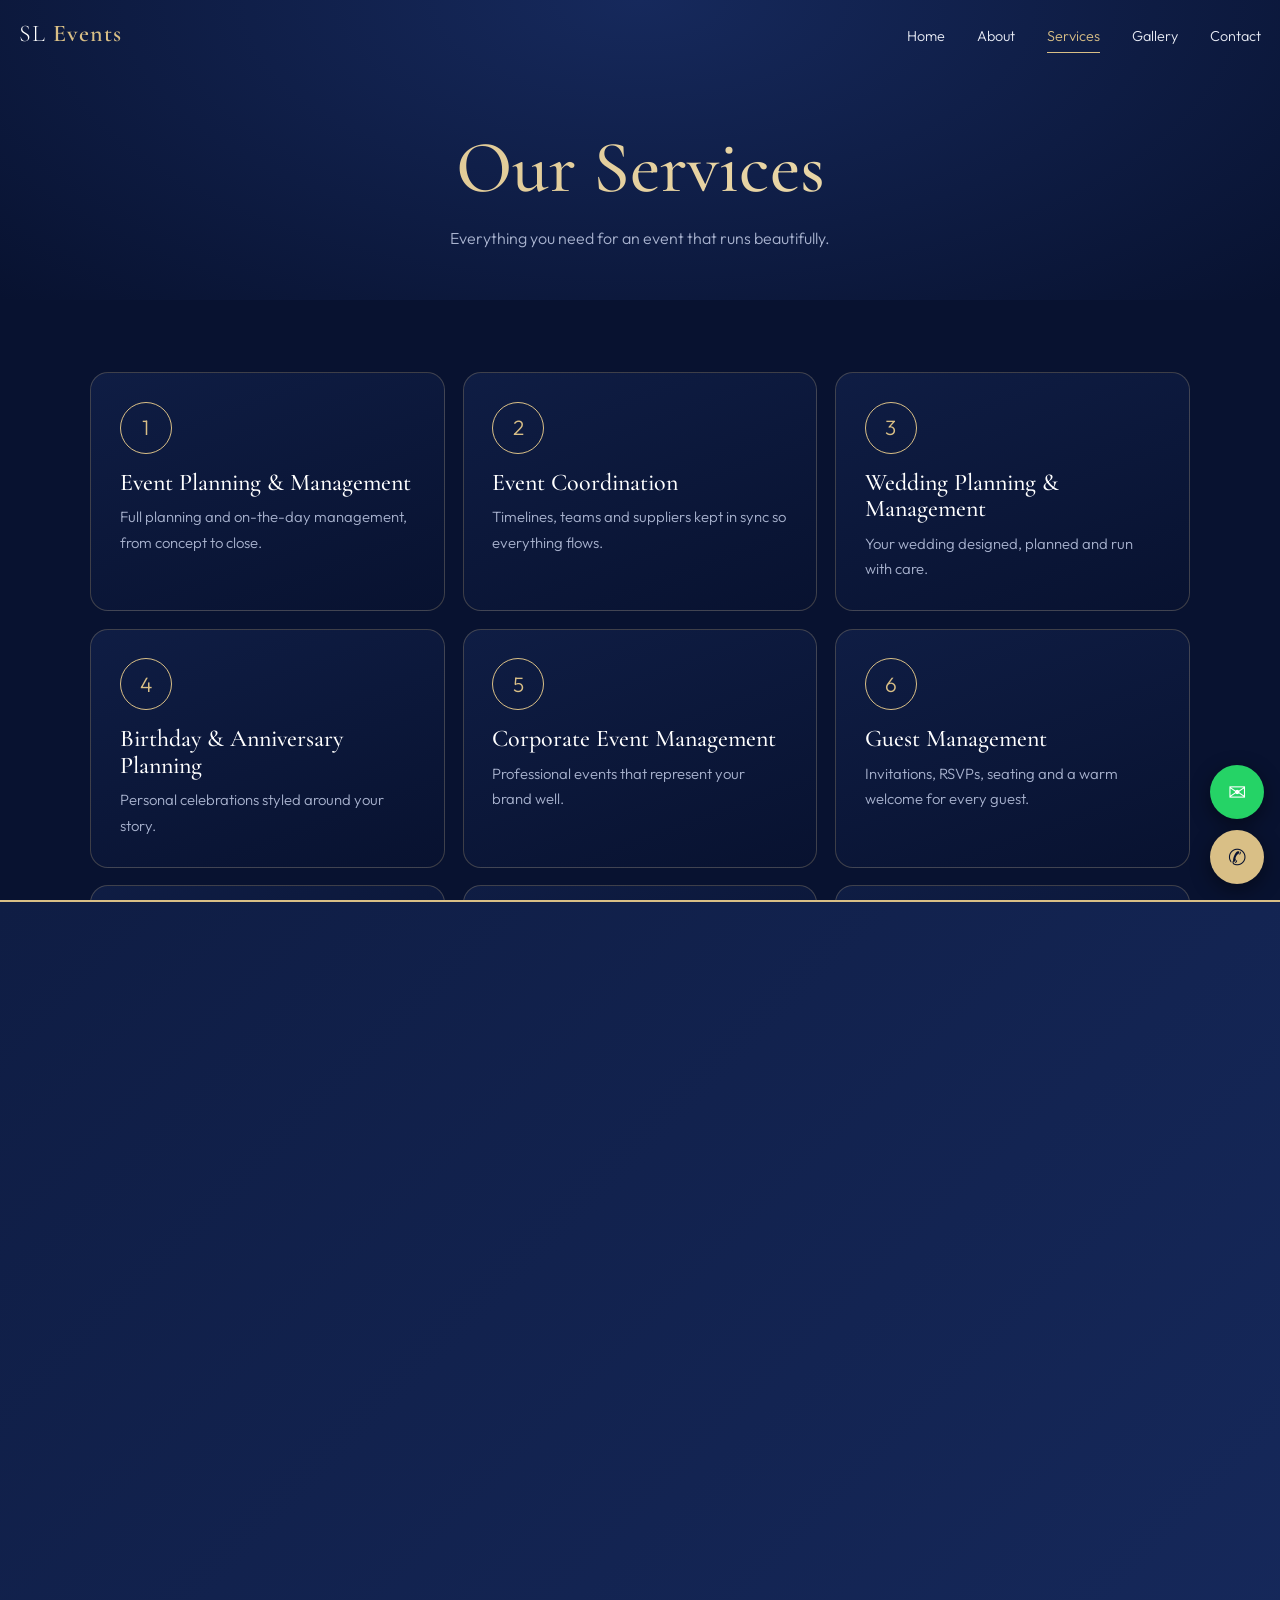
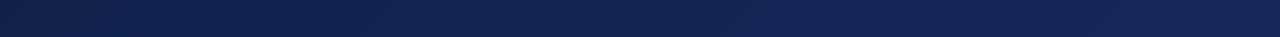
<file: services.html>
<!DOCTYPE html>
<html lang="en">
<head>
<meta charset="utf-8">
<meta name="viewport" content="width=device-width, initial-scale=1, viewport-fit=cover">
<title>Event Planning Services | SL Events Global (SLEVENTS)</title>
<meta name="description" content="Wedding planning, corporate events, birthdays, anniversaries, guest management, ushers and protocol, vendor management and consultation by SL Events Global.">
<meta name="keywords" content="SLEVENTS, SL Events, SLEvents, SL Events Global, slevents.com.ng, event planner Nigeria, wedding planner Nigeria, corporate event management, ushers and protocol services, vendor management, birthday and anniversary planning">
<meta name="robots" content="index, follow, max-image-preview:large">
<meta name="author" content="SL Events Global">
<meta name="theme-color" content="#0a1530">
<link rel="canonical" href="https://slevents.com.ng/services.html">
<link rel="icon" href="favicon.svg" type="image/svg+xml">
<link rel="manifest" href="site.webmanifest">
<meta property="og:type" content="website">
<meta property="og:site_name" content="SL Events Global (SLEVENTS)">
<meta property="og:locale" content="en_NG">
<meta property="og:url" content="https://slevents.com.ng/services.html">
<meta property="og:title" content="Event Planning Services | SL Events Global (SLEVENTS)">
<meta property="og:description" content="Wedding planning, corporate events, birthdays, anniversaries, guest management, ushers and protocol, vendor management and consultation by SL Events Global.">
<meta property="og:image" content="https://slevents.com.ng/h1.PNG">
<meta name="twitter:card" content="summary_large_image">
<meta name="twitter:title" content="Event Planning Services | SL Events Global (SLEVENTS)">
<meta name="twitter:description" content="Wedding planning, corporate events, birthdays, anniversaries, guest management, ushers and protocol, vendor management and consultation by SL Events Global.">
<meta name="twitter:image" content="https://slevents.com.ng/h1.PNG">
<script type="application/ld+json">{"@context":"https://schema.org","@graph":[{"@type":"WebSite","@id":"https://slevents.com.ng/#website","url":"https://slevents.com.ng/","name":"SL Events Global","alternateName":["SLEVENTS","SL Events","SLEvents","slevents.com.ng"],"inLanguage":"en"},{"@type":"EventPlanner","@id":"https://slevents.com.ng/#org","name":"SL Events Global","alternateName":["SLEVENTS","SL Events","SLEvents"],"url":"https://slevents.com.ng/","logo":"https://slevents.com.ng/favicon.svg","image":"https://slevents.com.ng/h1.PNG","telephone":"+2348142724428","email":"Bafolabi629@gmail.com","areaServed":{"@type":"Country","name":"Nigeria"},"description":"SL Events Global (SLEVENTS) is a professional event planning and management company for weddings, birthdays, anniversaries and corporate events.","makesOffer":[{"@type":"Offer","itemOffered":{"@type":"Service","name":"Event Planning & Management"}},{"@type":"Offer","itemOffered":{"@type":"Service","name":"Event Coordination"}},{"@type":"Offer","itemOffered":{"@type":"Service","name":"Wedding Planning & Management"}},{"@type":"Offer","itemOffered":{"@type":"Service","name":"Birthday & Anniversary Planning"}},{"@type":"Offer","itemOffered":{"@type":"Service","name":"Corporate Event Management"}},{"@type":"Offer","itemOffered":{"@type":"Service","name":"Guest Management"}},{"@type":"Offer","itemOffered":{"@type":"Service","name":"Ushers & Protocol Services"}},{"@type":"Offer","itemOffered":{"@type":"Service","name":"Vendor Management"}},{"@type":"Offer","itemOffered":{"@type":"Service","name":"Event Consultation"}}]},{"@type":"BreadcrumbList","itemListElement":[{"@type":"ListItem","position":1,"name":"Home","item":"https://slevents.com.ng/"},{"@type":"ListItem","position":2,"name":"Services","item":"https://slevents.com.ng/services.html"}]}]}</script>
<link rel="preconnect" href="https://fonts.googleapis.com">
<link rel="preconnect" href="https://fonts.gstatic.com" crossorigin>
<link href="https://fonts.googleapis.com/css2?family=Cormorant+Garamond:ital,wght@0,500;0,600;1,500&family=Outfit:wght@300;400;500&display=swap" rel="stylesheet">
<link rel="stylesheet" href="style.css">
<script>try{if(sessionStorage.sl)document.documentElement.className='rt'}catch(e){}</script>
</head>
<body data-p="services">
<div id="loader"><div>SL Events<i></i></div></div>
<div id="curtain"></div><div id="pg"></div>
<header id="hd">
  <a href="index.html" class="logo" aria-label="SL Events Global (SLEVENTS) home">SL <b>Events</b></a>
  <button id="burger" aria-label="Menu"><span></span><span></span></button>
</header>
<nav id="nav" aria-label="Main">
    <a href="index.html" data-p="home">Home</a><a href="about.html" data-p="about">About</a><a href="services.html" data-p="services">Services</a><a href="gallery.html" data-p="gallery">Gallery</a><a href="contact.html" data-p="contact">Contact</a>
    <div class="mfoot"><a href="tel:+2348142724428">+234 814 272 4428</a><a href="https://wa.me/2348142724428?text=Hello%20SLEVENTS" target="_blank" rel="noopener">Chat on WhatsApp</a><a href="mailto:Bafolabi629@gmail.com">Bafolabi629@gmail.com</a><span>Turning your vision into beautiful memories</span></div>
</nav>

<main>
<div class="page">
  <div class="pt"><h1 class="gold-t">Our Services</h1><p>Everything you need for an event that runs beautifully.</p></div>
  <section class="blk"><div class="wrap"><div class="grid" style="margin-top:0">
    <div class="card rv"><div class="ic">1</div><h3>Event Planning & Management</h3><p>Full planning and on-the-day management, from concept to close.</p></div>
    <div class="card rv d1"><div class="ic">2</div><h3>Event Coordination</h3><p>Timelines, teams and suppliers kept in sync so everything flows.</p></div>
    <div class="card rv d2"><div class="ic">3</div><h3>Wedding Planning & Management</h3><p>Your wedding designed, planned and run with care.</p></div>
    <div class="card rv"><div class="ic">4</div><h3>Birthday & Anniversary Planning</h3><p>Personal celebrations styled around your story.</p></div>
    <div class="card rv d1"><div class="ic">5</div><h3>Corporate Event Management</h3><p>Professional events that represent your brand well.</p></div>
    <div class="card rv d2"><div class="ic">6</div><h3>Guest Management</h3><p>Invitations, RSVPs, seating and a warm welcome for every guest.</p></div>
    <div class="card rv"><div class="ic">7</div><h3>Ushers & Protocol Services</h3><p>Courteous, well-trained staff to guide guests and VIPs.</p></div>
    <div class="card rv d1"><div class="ic">8</div><h3>Vendor Management</h3><p>We source, brief and manage the vendors so you don't have to.</p></div>
    <div class="card rv d2"><div class="ic">9</div><h3>Event Consultation</h3><p>Expert advice if you want to plan it yourself with guidance.</p></div>
  </div><div style="text-align:center;margin-top:3rem"><a class="btn fill" href="contact.html">Book a consultation</a></div></div></section>
</div>
</main>

<footer>
  <div class="wrap">
    <div class="fg">
      <div><a href="index.html" class="logo">SL <b>Events</b></a><p style="color:var(--mute);margin-top:.8rem;font-size:.92rem">SL Events Global (SLEVENTS). Turning your vision into beautiful memories.</p></div>
      <div><h3>Explore</h3><ul><li><a href="index.html">Home</a></li><li><a href="about.html">About</a></li><li><a href="services.html">Services</a></li><li><a href="gallery.html">Gallery</a></li><li><a href="contact.html">Contact</a></li></ul></div>
      <div><h3>Reach us</h3><ul><li><a href="tel:+2348142724428">+234 814 272 4428</a></li><li><a href="https://wa.me/2348142724428?text=Hello%20SLEVENTS" target="_blank" rel="noopener">WhatsApp us</a></li><li><a href="mailto:Bafolabi629@gmail.com">Bafolabi629@gmail.com</a></li></ul></div>
    </div>
    <div class="cp">© <span id="yr"></span> SL Events Global (SLEVENTS) · slevents.com.ng · All rights reserved.</div>
  </div>
</footer>

<div class="fab">
  <a class="wa" href="https://wa.me/2348142724428?text=Hello%20SLEVENTS" target="_blank" rel="noopener" aria-label="Chat on WhatsApp">✉</a>
  <a class="ph" href="tel:+2348142724428" aria-label="Call SL Events">✆</a>
</div>
<script src="app.js"></script>
</body>
</html>
</file>
<file: style.css>
:root{--navy:#081230;--navy2:#0f1d44;--navy3:#16295c;--gold:#d9bf86;--gold2:#f1e2b8;--ink:#e9ecf5;--mute:#a9b3cf;--safe-t:env(safe-area-inset-top,0px);--safe-b:env(safe-area-inset-bottom,0px)}
*{box-sizing:border-box;margin:0;padding:0}
html{scroll-behavior:smooth;-webkit-text-size-adjust:100%}
body{background:var(--navy);color:var(--ink);font:300 1rem/1.7 'Outfit',sans-serif;overflow-x:hidden;max-width:100vw}
img{max-width:100%;display:block}a{color:inherit;text-decoration:none}
h1,h2,h3{font-family:'Cormorant Garamond',serif;font-weight:500;line-height:1.1;color:#fff}
.gold-t{background:linear-gradient(100deg,var(--gold),var(--gold2),var(--gold));background-size:200%;-webkit-background-clip:text;background-clip:text;color:transparent;animation:shine 6s linear infinite}
@keyframes shine{to{background-position:200% 0}}
.wrap{width:min(1100px,100% - 2.4rem);margin:auto}
section.blk{padding:4.5rem 0}
.sub{color:var(--gold);letter-spacing:.2em;font-size:.78rem;margin-bottom:.8rem;display:block}
h2{font-size:clamp(2rem,7vw,3.4rem);margin-bottom:1rem}
p.lead{color:var(--mute);max-width:60ch}
.btn{display:inline-flex;align-items:center;gap:.5rem;padding:.9rem 1.7rem;border-radius:50px;border:1px solid var(--gold);color:var(--gold);font-weight:400;cursor:pointer;background:transparent;font-family:inherit;font-size:.95rem;position:relative;overflow:hidden;transition:.4s}
.btn::before{content:"";position:absolute;inset:0;background:linear-gradient(100deg,var(--gold),var(--gold2));transform:translateX(-101%);transition:.5s;z-index:-1}
.btn:hover{color:var(--navy)}.btn:hover::before{transform:none}
.btn.fill{background:linear-gradient(100deg,var(--gold),var(--gold2));color:var(--navy);border:0}
.btn.fill:hover{box-shadow:0 0 30px rgba(217,191,134,.5)}
/* loader */
#loader{position:fixed;inset:0;background:var(--navy);z-index:200;display:grid;place-items:center;transition:opacity .8s .2s,visibility .8s .2s;animation:lo .6s 3.2s forwards}
@keyframes lo{to{opacity:0;visibility:hidden}}
#loader.off{opacity:0;visibility:hidden}
#loader div{text-align:center;font-family:'Cormorant Garamond',serif;font-size:clamp(2rem,9vw,3.4rem);color:var(--gold)}
#loader i{display:block;height:2px;width:0;background:var(--gold);margin:.8rem auto 0;animation:ld 1.4s forwards}
@keyframes ld{to{width:100%}}
/* nav */
header{position:fixed;top:0;left:0;right:0;z-index:70;padding:calc(.9rem + var(--safe-t)) 1.2rem .9rem;display:flex;justify-content:space-between;align-items:center;transition:.4s}
header::before{content:"";position:absolute;inset:0;z-index:-1;background:rgba(8,18,48,.92);backdrop-filter:blur(12px);box-shadow:0 1px 0 rgba(217,191,134,.25);opacity:0;transition:.4s}header.sc::before{opacity:1}
.logo{font-family:'Cormorant Garamond',serif;font-size:1.5rem;color:#fff;letter-spacing:.04em}.logo b{color:var(--gold);font-weight:600}
nav{display:flex;gap:2rem}nav a{font-size:.9rem;position:relative;padding:.3rem 0;color:var(--ink)}
nav a::after{content:"";position:absolute;left:0;bottom:0;height:1px;width:0;background:var(--gold);transition:.4s}
nav a:hover::after,nav a.on::after{width:100%}nav a.on{color:var(--gold)}
#burger{display:none;width:44px;height:44px;background:none;border:0;cursor:pointer;position:relative;z-index:70}
#burger span{position:absolute;left:10px;right:10px;height:2px;background:var(--gold);transition:.4s}
#burger span:nth-child(1){top:16px}#burger span:nth-child(2){top:26px}
#burger.x span:nth-child(1){top:21px;transform:rotate(45deg)}#burger.x span:nth-child(2){top:21px;transform:rotate(-45deg)}
@media(max-width:820px){#burger{display:block}
nav{position:fixed;inset:0;background:var(--navy);flex-direction:column;justify-content:center;align-items:center;gap:1.6rem;transform:translateY(-100%);visibility:hidden;transition:transform .6s cubic-bezier(.7,0,.2,1),visibility 0s .6s;z-index:65}
nav.open{transform:none;visibility:visible;transition:transform .6s cubic-bezier(.7,0,.2,1),visibility 0s}nav a{font-family:'Cormorant Garamond',serif;font-size:2.2rem}}
/* desktop nav + menu extras */
@media(min-width:821px){nav{position:fixed;top:calc(.9rem + var(--safe-t));right:1.2rem;z-index:71;height:44px;align-items:center}}
.mfoot{display:none}
@media(max-width:820px){.mfoot{display:flex;flex-direction:column;align-items:center;gap:.5rem;margin-top:1.6rem;color:var(--mute);font-size:.85rem;text-align:center;padding:0 1rem}.mfoot a{font-family:'Outfit',sans-serif;font-size:1.05rem;color:var(--gold)}}
#pg{position:fixed;top:0;left:0;height:3px;width:0;background:linear-gradient(90deg,var(--gold),var(--gold2));z-index:300}
.card::after{content:"";position:absolute;inset:0;background:radial-gradient(240px circle at var(--mx,50%) var(--my,50%),rgba(217,191,134,.16),transparent);opacity:0;transition:.4s;pointer-events:none}.card:hover::after{opacity:1}
.ctr{text-align:center}
/* showcase */
.sh{position:relative;aspect-ratio:4/5;max-height:72svh;width:100%;max-width:520px;margin:2rem auto 0;border-radius:18px;overflow:hidden;border:1px solid var(--gold)}
@media(min-width:820px){.sh{aspect-ratio:16/8;max-width:none;max-height:none}}
.sh img{position:absolute;inset:0;width:100%;height:100%;object-fit:cover;clip-path:inset(0 100% 0 0);transition:clip-path 1.1s cubic-bezier(.7,0,.2,1);z-index:1}
.sh img.on{clip-path:inset(0);z-index:2;animation:kb 7s linear both}
.sh img.prev{clip-path:inset(0);transition:none}
.sh>a{position:absolute;inset:0;z-index:5}
.cap{position:absolute;left:0;right:0;bottom:0;z-index:6;padding:2.5rem 1.2rem 1.2rem;background:linear-gradient(transparent,rgba(8,18,48,.92));font-family:'Cormorant Garamond',serif;font-size:1.7rem;color:var(--gold2);pointer-events:none}
.dots{display:flex;gap:.5rem;justify-content:center;margin-top:1rem}.dots i{width:8px;height:8px;border-radius:8px;background:rgba(217,191,134,.3);transition:.5s;cursor:pointer}.dots i.on{width:34px;background:var(--gold)}
/* steps */
.steps{display:grid;gap:1rem;grid-template-columns:repeat(auto-fit,minmax(min(100%,230px),1fr));margin-top:2.4rem}
.st{padding:1.6rem;border-left:1px solid var(--gold)}.st h3{font-size:1.5rem;margin-bottom:.4rem}.st p{color:var(--mute);font-size:.93rem}
.st b{display:grid;place-items:center;width:46px;height:46px;border-radius:50%;border:1px solid var(--gold);color:var(--gold);font:500 1.4rem 'Cormorant Garamond',serif;margin-bottom:.8rem;transition:.8s .4s}
.st.in b{background:var(--gold);color:var(--navy);box-shadow:0 0 25px rgba(217,191,134,.5)}
/* testimonials */
.tr{position:relative;display:flex;gap:1rem;overflow-x:auto;scroll-snap-type:x mandatory;padding:2rem 1.2rem;scrollbar-width:none}.tr::-webkit-scrollbar{display:none}
.tc{flex:0 0 min(86%,370px);scroll-snap-align:center;background:linear-gradient(160deg,var(--navy2),var(--navy));border:1px solid rgba(217,191,134,.25);border-radius:18px;padding:1.8rem;position:relative}
.tc::before{content:"\201C";position:absolute;right:1.2rem;top:-.3rem;font:500 5rem 'Cormorant Garamond',serif;color:rgba(217,191,134,.25)}
.stars{color:var(--gold);letter-spacing:.25em;margin-bottom:.8rem}.tc p{color:var(--ink);font-size:.98rem}.tc b{display:block;margin-top:1.1rem;color:var(--gold);font-weight:400}.tc small{color:var(--mute)}
/* faq */
details{border:1px solid rgba(217,191,134,.25);border-radius:14px;padding:1.1rem 1.3rem;margin-top:.9rem;transition:.4s}
details[open]{border-color:var(--gold);background:var(--navy)}
summary{cursor:pointer;list-style:none;display:flex;justify-content:space-between;gap:1rem;font-weight:400}summary::-webkit-details-marker{display:none}
summary::after{content:"+";color:var(--gold);font-size:1.5rem;line-height:1;transition:.4s}details[open] summary::after{transform:rotate(45deg)}
details p{color:var(--mute);margin-top:.7rem;animation:fd .6s both}@keyframes fd{from{opacity:0;transform:translateY(-8px)}}
/* pages */
.page{min-height:100svh}
#curtain{position:fixed;inset:0;z-index:150;background:linear-gradient(135deg,var(--navy2),var(--navy3));transform:translateY(100%);pointer-events:none;border-top:2px solid var(--gold)}
#curtain.in{animation:cin .55s cubic-bezier(.7,0,.2,1) forwards}#curtain.out{animation:cout .6s cubic-bezier(.7,0,.2,1) forwards}
@keyframes cin{from{transform:translateY(100%)}to{transform:none}}@keyframes cout{from{transform:none}to{transform:translateY(-100%)}}
/* hero */
.hero{position:relative;height:100svh;min-height:520px;display:grid;place-items:center;text-align:center;overflow:hidden;padding:0 1.2rem}
.slide{position:absolute;inset:0;background-size:cover;background-position:center;opacity:0;transform:scale(1.15);transition:opacity 1.6s}
.slide.on{opacity:1;animation:kb 9s linear forwards}@keyframes kb{to{transform:scale(1)}}
.hero::after{content:"";position:absolute;inset:0;background:linear-gradient(180deg,rgba(8,18,48,.75),rgba(8,18,48,.55) 50%,var(--navy));z-index:1}
#fx{position:absolute;inset:0;width:100%;height:100%;z-index:2;pointer-events:none}
.hc{position:relative;z-index:3;max-width:760px}
.hc h1{font-size:clamp(2.6rem,12vw,5.8rem);margin-bottom:1.1rem}
.hc h1 span{display:inline-block;opacity:0;transform:translateY(60px) rotateX(-70deg);animation:up .9s forwards cubic-bezier(.2,.8,.2,1)}
@keyframes up{to{opacity:1;transform:none}}
.hc p{color:var(--ink);font-size:clamp(1rem,4vw,1.2rem);max-width:46ch;margin:0 auto 2rem;opacity:0;animation:up 1s 1.3s forwards}
.hc .row{display:flex;gap:.9rem;justify-content:center;flex-wrap:wrap;opacity:0;animation:up 1s 1.6s forwards}
.scroll{position:absolute;bottom:calc(1.4rem + var(--safe-b));left:50%;width:1px;height:50px;background:linear-gradient(var(--gold),transparent);z-index:3;animation:sc 1.8s infinite}
@keyframes sc{0%{transform:scaleY(0);transform-origin:top}50%{transform:scaleY(1);transform-origin:top}51%{transform-origin:bottom}100%{transform:scaleY(0);transform-origin:bottom}}
/* marquee */
.mq{overflow:hidden;border-block:1px solid rgba(217,191,134,.3);padding:1rem 0;background:var(--navy2)}
.mq div{display:flex;gap:3rem;width:max-content;animation:mq 30s linear infinite;font-family:'Cormorant Garamond',serif;font-size:1.5rem;color:var(--gold);white-space:nowrap}
@keyframes mq{to{transform:translateX(-50%)}}
/* split */
.split{display:grid;gap:2.4rem;align-items:center}
@media(min-width:820px){.split{grid-template-columns:1fr 1fr;gap:4rem}.split.rev>:first-child{order:2}}
.frame{position:relative;border-radius:200px 200px 16px 16px;overflow:hidden;aspect-ratio:4/5;max-height:70svh;width:100%;border:1px solid var(--gold)}
.frame img{width:100%;height:100%;object-fit:cover;transition:transform 1.4s}.frame:hover img{transform:scale(1.08)}
.frame.sq{border-radius:16px;aspect-ratio:4/3}
.stats{display:grid;grid-template-columns:repeat(3,1fr);gap:1rem;margin-top:2rem;text-align:center}
.stats b{display:block;font-family:'Cormorant Garamond',serif;font-size:clamp(2rem,9vw,3rem);color:var(--gold);font-weight:500}.stats small{color:var(--mute);font-size:.8rem}
/* services */
.grid{display:grid;gap:1.1rem;grid-template-columns:repeat(auto-fit,minmax(min(100%,280px),1fr));margin-top:2.4rem}
.card{background:linear-gradient(160deg,var(--navy2),var(--navy));border:1px solid rgba(217,191,134,.25);border-radius:18px;padding:1.8rem;position:relative;overflow:hidden;transition:.5s}
.card::before{content:"";position:absolute;width:160px;height:160px;right:-60px;top:-60px;border-radius:50%;background:radial-gradient(var(--gold),transparent 70%);opacity:0;transition:.6s}
.card:hover{transform:translateY(-8px);border-color:var(--gold);box-shadow:0 18px 40px rgba(0,0,0,.4)}.card:hover::before{opacity:.25}
.ic{width:52px;height:52px;border-radius:50%;border:1px solid var(--gold);display:grid;place-items:center;color:var(--gold);margin-bottom:1rem;font-size:1.3rem;transition:.5s}.card:hover .ic{background:var(--gold);color:var(--navy);transform:rotate(360deg)}
.card h3{font-size:1.5rem;margin-bottom:.5rem}.card p{color:var(--mute);font-size:.93rem}
/* quote band */
.band{position:relative;padding:6rem 0;text-align:center;background:linear-gradient(rgba(8,18,48,.82),rgba(8,18,48,.9)),url(h7.jpg) center/cover fixed}
.band h2{font-style:italic;max-width:18ch;margin:0 auto 1.6rem}
/* contact */
.pt{padding:8rem 0 3rem;text-align:center;background:radial-gradient(ellipse at top,var(--navy3),var(--navy))}
.pt h1{font-size:clamp(2.4rem,10vw,4.6rem)}.pt p{color:var(--mute);margin:1rem auto 0;max-width:48ch;padding:0 1rem}
.cg{display:grid;gap:1.6rem}@media(min-width:820px){.cg{grid-template-columns:1fr 1.2fr}}
.ci{display:flex;gap:1rem;align-items:center;padding:1.2rem;border:1px solid rgba(217,191,134,.25);border-radius:14px;margin-bottom:1rem;transition:.4s}.ci:hover{border-color:var(--gold);transform:translateX(6px)}
.ci .ic{margin:0;flex:none}.ci small{display:block;color:var(--mute)}
form{display:grid;gap:1rem}
input,select,textarea{width:100%;padding:1rem;background:var(--navy2);border:1px solid rgba(217,191,134,.3);border-radius:12px;color:#fff;font:inherit;transition:.3s}
input:focus,select:focus,textarea:focus{outline:0;border-color:var(--gold);box-shadow:0 0 0 3px rgba(217,191,134,.18)}
select option{background:var(--navy2)}textarea{min-height:130px;resize:vertical}
/* booking form */
form label,legend{display:grid;gap:.4rem;font-size:.82rem;color:var(--gold);letter-spacing:.06em}
legend{margin-bottom:.6rem;padding:0;display:block}fieldset{border:0;min-width:0}
.f2{display:grid;gap:1rem;grid-template-columns:repeat(auto-fit,minmax(min(100%,180px),1fr))}
input[type=date]{color-scheme:dark}
.chips{display:flex;flex-wrap:wrap;gap:.6rem}
.chips label{position:relative;display:block;font-size:.9rem;color:var(--ink);letter-spacing:0}
.chips input{position:absolute;inset:0;width:100%;height:100%;opacity:0;padding:0;margin:0;cursor:pointer}
.chips span{display:block;padding:.6rem 1.1rem;border:1px solid rgba(217,191,134,.4);border-radius:50px;transition:.3s}
.chips input:checked+span{background:linear-gradient(100deg,var(--gold),var(--gold2));color:var(--navy);border-color:transparent}
.chips input:focus-visible+span{box-shadow:0 0 0 3px rgba(217,191,134,.3)}
/* footer */
footer{background:#050c20;border-top:1px solid rgba(217,191,134,.3);padding:3.5rem 0 calc(1.5rem + var(--safe-b))}
.fg{display:grid;gap:2rem;grid-template-columns:repeat(auto-fit,minmax(min(100%,200px),1fr))}
footer h3{font-size:1.3rem;color:var(--gold);margin-bottom:.8rem}footer li{list-style:none;margin:.4rem 0}footer a{color:var(--mute);transition:.3s}footer a:hover{color:var(--gold);padding-left:6px}
.cp{text-align:center;color:var(--mute);font-size:.8rem;margin-top:2.4rem;padding-top:1.2rem;border-top:1px solid rgba(255,255,255,.08)}
/* floating */
.fab{position:fixed;right:1rem;bottom:calc(1rem + var(--safe-b));z-index:80;display:flex;flex-direction:column;gap:.7rem}
.fab a{width:54px;height:54px;border-radius:50%;display:grid;place-items:center;font-size:1.4rem;box-shadow:0 6px 20px rgba(0,0,0,.45);animation:pulse 2.4s infinite}
.fab .wa{background:#25d366;color:#fff}.fab .ph{background:var(--gold);color:var(--navy);animation-delay:1.2s}
@keyframes pulse{0%{box-shadow:0 0 0 0 rgba(217,191,134,.55)}70%,100%{box-shadow:0 0 0 18px rgba(217,191,134,0)}}
/* reveal */
.js .rv{opacity:0;transform:translateY(40px);transition:1s cubic-bezier(.2,.8,.2,1)}.js .rv.in{opacity:1;transform:none}
.rv.d1{transition-delay:.12s}.rv.d2{transition-delay:.24s}
@media(prefers-reduced-motion:reduce){*{animation-duration:.01s!important;transition-duration:.01s!important}}
/* page transitions between real pages */
.rt #curtain{transform:none}.rt #loader{display:none}
</file>
